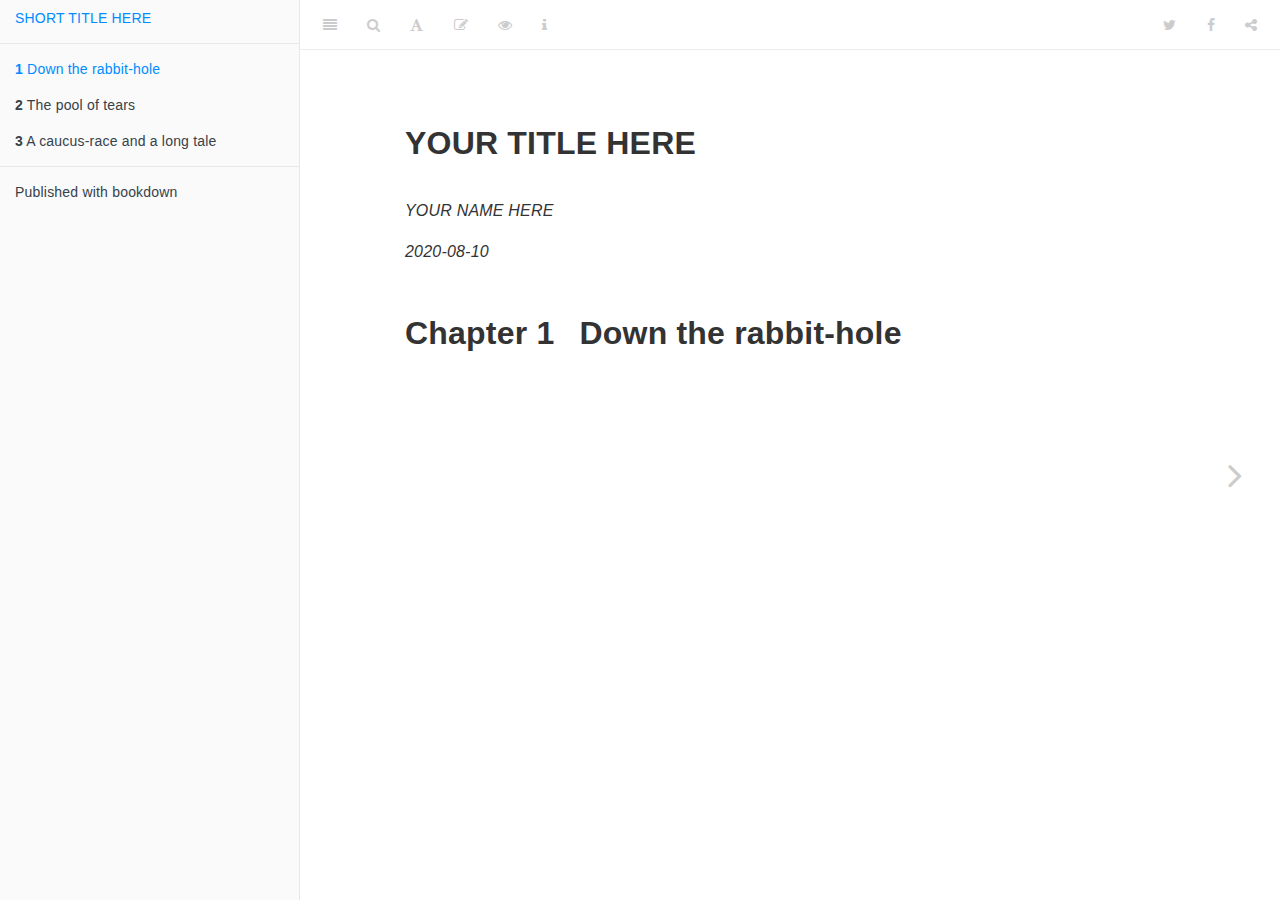
<file: docs/index.html>
<!DOCTYPE html>
<html lang="" xml:lang="">
<head>

  <meta charset="utf-8" />
  <meta http-equiv="X-UA-Compatible" content="IE=edge" />
  <title>YOUR TITLE HERE</title>
  <meta name="description" content="YOUR TITLE HERE" />
  <meta name="generator" content="bookdown 0.19 and GitBook 2.6.7" />

  <meta property="og:title" content="YOUR TITLE HERE" />
  <meta property="og:type" content="book" />
  
  
  
  

  <meta name="twitter:card" content="summary" />
  <meta name="twitter:title" content="YOUR TITLE HERE" />
  
  
  

<meta name="author" content="YOUR NAME HERE" />


<meta name="date" content="2020-08-10" />

  <meta name="viewport" content="width=device-width, initial-scale=1" />
  <meta name="apple-mobile-web-app-capable" content="yes" />
  <meta name="apple-mobile-web-app-status-bar-style" content="black" />
  
  

<link rel="next" href="the-pool-of-tears.html"/>
<script src="libs/jquery-2.2.3/jquery.min.js"></script>
<link href="libs/gitbook-2.6.7/css/style.css" rel="stylesheet" />
<link href="libs/gitbook-2.6.7/css/plugin-table.css" rel="stylesheet" />
<link href="libs/gitbook-2.6.7/css/plugin-bookdown.css" rel="stylesheet" />
<link href="libs/gitbook-2.6.7/css/plugin-highlight.css" rel="stylesheet" />
<link href="libs/gitbook-2.6.7/css/plugin-search.css" rel="stylesheet" />
<link href="libs/gitbook-2.6.7/css/plugin-fontsettings.css" rel="stylesheet" />
<link href="libs/gitbook-2.6.7/css/plugin-clipboard.css" rel="stylesheet" />












<link rel="stylesheet" href="style.css" type="text/css" />
</head>

<body>



  <div class="book without-animation with-summary font-size-2 font-family-1" data-basepath=".">

    <div class="book-summary">
      <nav role="navigation">

<ul class="summary">
<li><a href="./">SHORT TITLE HERE</a></li>

<li class="divider"></li>
<li class="chapter" data-level="1" data-path="index.html"><a href="index.html"><i class="fa fa-check"></i><b>1</b> Down the rabbit-hole</a></li>
<li class="chapter" data-level="2" data-path="the-pool-of-tears.html"><a href="the-pool-of-tears.html"><i class="fa fa-check"></i><b>2</b> The pool of tears</a></li>
<li class="chapter" data-level="3" data-path="a-caucus-race-and-a-long-tale.html"><a href="a-caucus-race-and-a-long-tale.html"><i class="fa fa-check"></i><b>3</b> A caucus-race and a long tale</a></li>
<li class="divider"></li>
<li><a href="https://github.com/rstudio/bookdown" target="blank">Published with bookdown</a></li>
</ul>

      </nav>
    </div>

    <div class="book-body">
      <div class="body-inner">
        <div class="book-header" role="navigation">
          <h1>
            <i class="fa fa-circle-o-notch fa-spin"></i><a href="./">YOUR TITLE HERE</a>
          </h1>
        </div>

        <div class="page-wrapper" tabindex="-1" role="main">
          <div class="page-inner">

            <section class="normal" id="section-">
<div id="header">
<h1 class="title">YOUR TITLE HERE</h1>
<p class="author"><em>YOUR NAME HERE</em></p>
<p class="date"><em>2020-08-10</em></p>
</div>
<div id="down-the-rabbit-hole" class="section level1">
<h1><span class="header-section-number">Chapter 1</span> Down the rabbit-hole</h1>

</div>
            </section>

          </div>
        </div>
      </div>

<a href="the-pool-of-tears.html" class="navigation navigation-next navigation-unique" aria-label="Next page"><i class="fa fa-angle-right"></i></a>
    </div>
  </div>
<script src="libs/gitbook-2.6.7/js/app.min.js"></script>
<script src="libs/gitbook-2.6.7/js/lunr.js"></script>
<script src="libs/gitbook-2.6.7/js/clipboard.min.js"></script>
<script src="libs/gitbook-2.6.7/js/plugin-search.js"></script>
<script src="libs/gitbook-2.6.7/js/plugin-sharing.js"></script>
<script src="libs/gitbook-2.6.7/js/plugin-fontsettings.js"></script>
<script src="libs/gitbook-2.6.7/js/plugin-bookdown.js"></script>
<script src="libs/gitbook-2.6.7/js/jquery.highlight.js"></script>
<script src="libs/gitbook-2.6.7/js/plugin-clipboard.js"></script>
<script>
gitbook.require(["gitbook"], function(gitbook) {
gitbook.start({
"sharing": {
"github": false,
"facebook": true,
"twitter": true,
"linkedin": false,
"weibo": false,
"instapaper": false,
"vk": false,
"all": ["facebook", "twitter", "linkedin", "weibo", "instapaper"]
},
"fontsettings": {
"theme": "white",
"family": "sans",
"size": 2
},
"edit": {
"link": "https://github.com/YOUR GITHUB USERNAME/YOUR REPO NAME/edit/master/index.Rmd",
"text": "Edit"
},
"history": {
"link": null,
"text": null
},
"view": {
"link": "https://github.com/YOUR GITHUB USERNAME/YOUR REPO NAME/blob/master/index.Rmd",
"text": null
},
"download": null,
"toc": {
"collapse": "subsection"
}
});
});
</script>

</body>

</html>
</file>
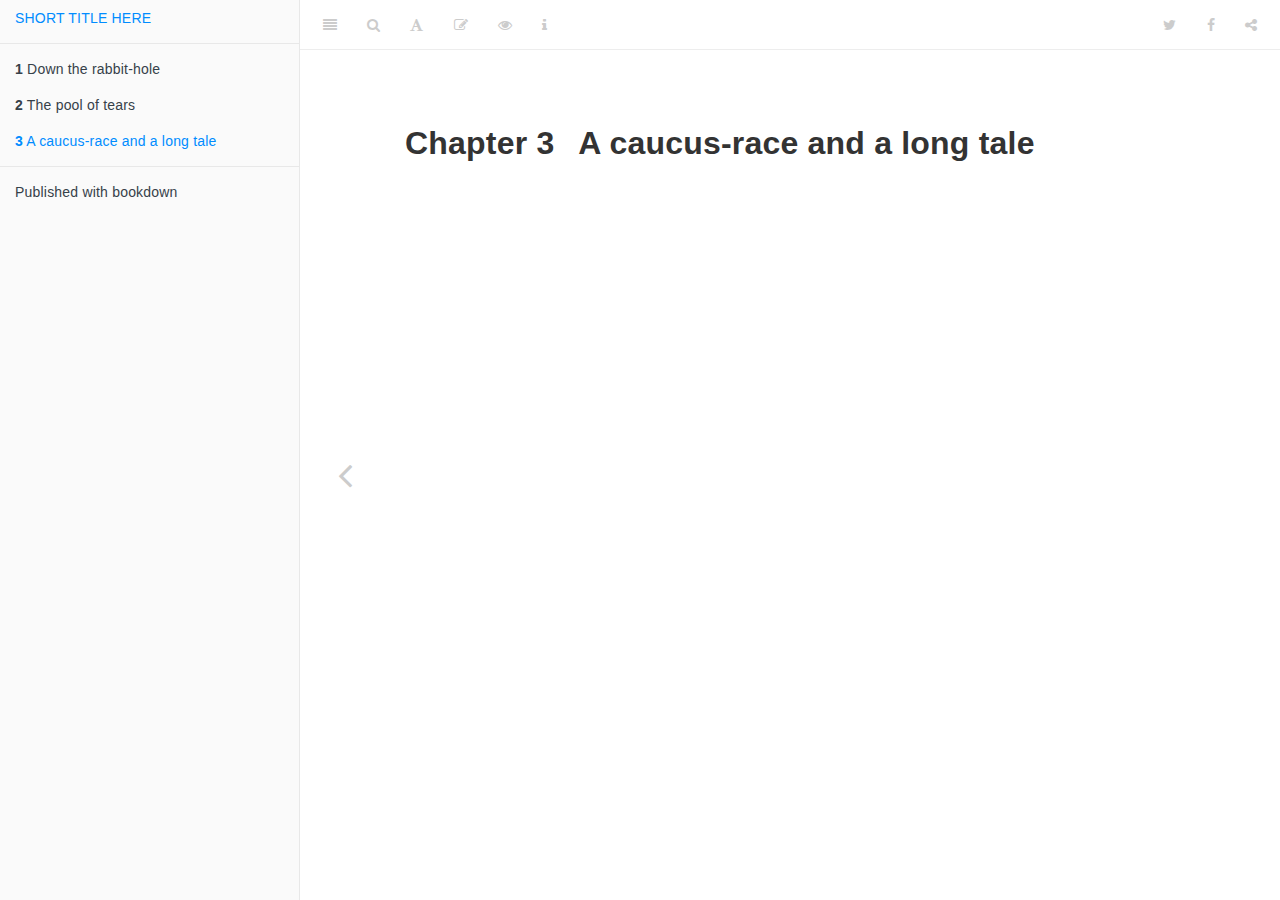
<file: docs/a-caucus-race-and-a-long-tale.html>
<!DOCTYPE html>
<html lang="" xml:lang="">
<head>

  <meta charset="utf-8" />
  <meta http-equiv="X-UA-Compatible" content="IE=edge" />
  <title>Chapter 3 A caucus-race and a long tale | YOUR TITLE HERE</title>
  <meta name="description" content="Chapter 3 A caucus-race and a long tale | YOUR TITLE HERE" />
  <meta name="generator" content="bookdown 0.19 and GitBook 2.6.7" />

  <meta property="og:title" content="Chapter 3 A caucus-race and a long tale | YOUR TITLE HERE" />
  <meta property="og:type" content="book" />
  
  
  
  

  <meta name="twitter:card" content="summary" />
  <meta name="twitter:title" content="Chapter 3 A caucus-race and a long tale | YOUR TITLE HERE" />
  
  
  

<meta name="author" content="YOUR NAME HERE" />


<meta name="date" content="2020-08-10" />

  <meta name="viewport" content="width=device-width, initial-scale=1" />
  <meta name="apple-mobile-web-app-capable" content="yes" />
  <meta name="apple-mobile-web-app-status-bar-style" content="black" />
  
  
<link rel="prev" href="the-pool-of-tears.html"/>

<script src="libs/jquery-2.2.3/jquery.min.js"></script>
<link href="libs/gitbook-2.6.7/css/style.css" rel="stylesheet" />
<link href="libs/gitbook-2.6.7/css/plugin-table.css" rel="stylesheet" />
<link href="libs/gitbook-2.6.7/css/plugin-bookdown.css" rel="stylesheet" />
<link href="libs/gitbook-2.6.7/css/plugin-highlight.css" rel="stylesheet" />
<link href="libs/gitbook-2.6.7/css/plugin-search.css" rel="stylesheet" />
<link href="libs/gitbook-2.6.7/css/plugin-fontsettings.css" rel="stylesheet" />
<link href="libs/gitbook-2.6.7/css/plugin-clipboard.css" rel="stylesheet" />












<link rel="stylesheet" href="style.css" type="text/css" />
</head>

<body>



  <div class="book without-animation with-summary font-size-2 font-family-1" data-basepath=".">

    <div class="book-summary">
      <nav role="navigation">

<ul class="summary">
<li><a href="./">SHORT TITLE HERE</a></li>

<li class="divider"></li>
<li class="chapter" data-level="1" data-path="index.html"><a href="index.html"><i class="fa fa-check"></i><b>1</b> Down the rabbit-hole</a></li>
<li class="chapter" data-level="2" data-path="the-pool-of-tears.html"><a href="the-pool-of-tears.html"><i class="fa fa-check"></i><b>2</b> The pool of tears</a></li>
<li class="chapter" data-level="3" data-path="a-caucus-race-and-a-long-tale.html"><a href="a-caucus-race-and-a-long-tale.html"><i class="fa fa-check"></i><b>3</b> A caucus-race and a long tale</a></li>
<li class="divider"></li>
<li><a href="https://github.com/rstudio/bookdown" target="blank">Published with bookdown</a></li>
</ul>

      </nav>
    </div>

    <div class="book-body">
      <div class="body-inner">
        <div class="book-header" role="navigation">
          <h1>
            <i class="fa fa-circle-o-notch fa-spin"></i><a href="./">YOUR TITLE HERE</a>
          </h1>
        </div>

        <div class="page-wrapper" tabindex="-1" role="main">
          <div class="page-inner">

            <section class="normal" id="section-">
<div id="a-caucus-race-and-a-long-tale" class="section level1">
<h1><span class="header-section-number">Chapter 3</span> A caucus-race and a long tale</h1>

</div>
            </section>

          </div>
        </div>
      </div>
<a href="the-pool-of-tears.html" class="navigation navigation-prev navigation-unique" aria-label="Previous page"><i class="fa fa-angle-left"></i></a>

    </div>
  </div>
<script src="libs/gitbook-2.6.7/js/app.min.js"></script>
<script src="libs/gitbook-2.6.7/js/lunr.js"></script>
<script src="libs/gitbook-2.6.7/js/clipboard.min.js"></script>
<script src="libs/gitbook-2.6.7/js/plugin-search.js"></script>
<script src="libs/gitbook-2.6.7/js/plugin-sharing.js"></script>
<script src="libs/gitbook-2.6.7/js/plugin-fontsettings.js"></script>
<script src="libs/gitbook-2.6.7/js/plugin-bookdown.js"></script>
<script src="libs/gitbook-2.6.7/js/jquery.highlight.js"></script>
<script src="libs/gitbook-2.6.7/js/plugin-clipboard.js"></script>
<script>
gitbook.require(["gitbook"], function(gitbook) {
gitbook.start({
"sharing": {
"github": false,
"facebook": true,
"twitter": true,
"linkedin": false,
"weibo": false,
"instapaper": false,
"vk": false,
"all": ["facebook", "twitter", "linkedin", "weibo", "instapaper"]
},
"fontsettings": {
"theme": "white",
"family": "sans",
"size": 2
},
"edit": {
"link": "https://github.com/YOUR GITHUB USERNAME/YOUR REPO NAME/edit/master/03-race.Rmd",
"text": "Edit"
},
"history": {
"link": null,
"text": null
},
"view": {
"link": "https://github.com/YOUR GITHUB USERNAME/YOUR REPO NAME/blob/master/03-race.Rmd",
"text": null
},
"download": null,
"toc": {
"collapse": "subsection"
}
});
});
</script>

</body>

</html>
</file>
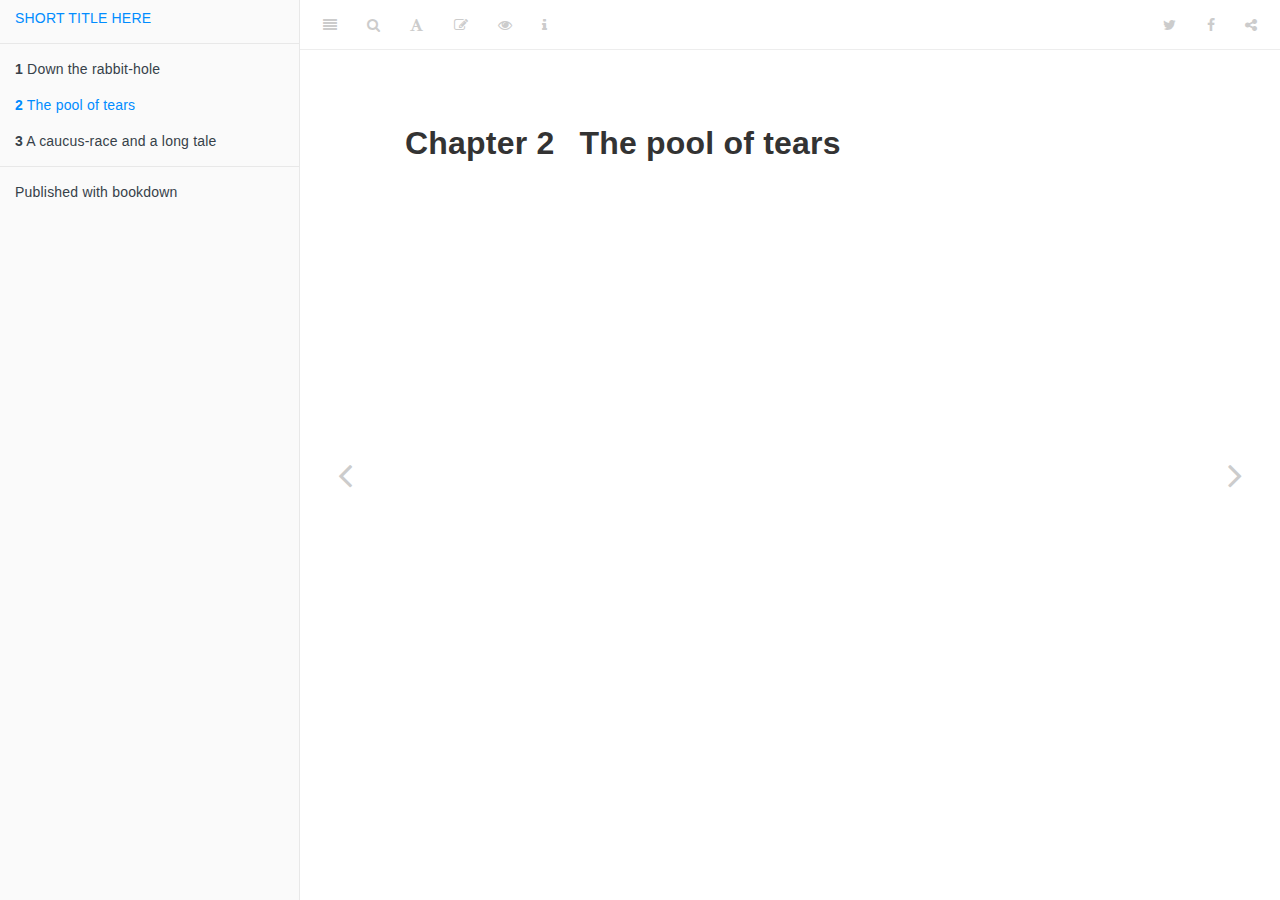
<file: docs/the-pool-of-tears.html>
<!DOCTYPE html>
<html lang="" xml:lang="">
<head>

  <meta charset="utf-8" />
  <meta http-equiv="X-UA-Compatible" content="IE=edge" />
  <title>Chapter 2 The pool of tears | YOUR TITLE HERE</title>
  <meta name="description" content="Chapter 2 The pool of tears | YOUR TITLE HERE" />
  <meta name="generator" content="bookdown 0.19 and GitBook 2.6.7" />

  <meta property="og:title" content="Chapter 2 The pool of tears | YOUR TITLE HERE" />
  <meta property="og:type" content="book" />
  
  
  
  

  <meta name="twitter:card" content="summary" />
  <meta name="twitter:title" content="Chapter 2 The pool of tears | YOUR TITLE HERE" />
  
  
  

<meta name="author" content="YOUR NAME HERE" />


<meta name="date" content="2020-08-10" />

  <meta name="viewport" content="width=device-width, initial-scale=1" />
  <meta name="apple-mobile-web-app-capable" content="yes" />
  <meta name="apple-mobile-web-app-status-bar-style" content="black" />
  
  
<link rel="prev" href="index.html"/>
<link rel="next" href="a-caucus-race-and-a-long-tale.html"/>
<script src="libs/jquery-2.2.3/jquery.min.js"></script>
<link href="libs/gitbook-2.6.7/css/style.css" rel="stylesheet" />
<link href="libs/gitbook-2.6.7/css/plugin-table.css" rel="stylesheet" />
<link href="libs/gitbook-2.6.7/css/plugin-bookdown.css" rel="stylesheet" />
<link href="libs/gitbook-2.6.7/css/plugin-highlight.css" rel="stylesheet" />
<link href="libs/gitbook-2.6.7/css/plugin-search.css" rel="stylesheet" />
<link href="libs/gitbook-2.6.7/css/plugin-fontsettings.css" rel="stylesheet" />
<link href="libs/gitbook-2.6.7/css/plugin-clipboard.css" rel="stylesheet" />












<link rel="stylesheet" href="style.css" type="text/css" />
</head>

<body>



  <div class="book without-animation with-summary font-size-2 font-family-1" data-basepath=".">

    <div class="book-summary">
      <nav role="navigation">

<ul class="summary">
<li><a href="./">SHORT TITLE HERE</a></li>

<li class="divider"></li>
<li class="chapter" data-level="1" data-path="index.html"><a href="index.html"><i class="fa fa-check"></i><b>1</b> Down the rabbit-hole</a></li>
<li class="chapter" data-level="2" data-path="the-pool-of-tears.html"><a href="the-pool-of-tears.html"><i class="fa fa-check"></i><b>2</b> The pool of tears</a></li>
<li class="chapter" data-level="3" data-path="a-caucus-race-and-a-long-tale.html"><a href="a-caucus-race-and-a-long-tale.html"><i class="fa fa-check"></i><b>3</b> A caucus-race and a long tale</a></li>
<li class="divider"></li>
<li><a href="https://github.com/rstudio/bookdown" target="blank">Published with bookdown</a></li>
</ul>

      </nav>
    </div>

    <div class="book-body">
      <div class="body-inner">
        <div class="book-header" role="navigation">
          <h1>
            <i class="fa fa-circle-o-notch fa-spin"></i><a href="./">YOUR TITLE HERE</a>
          </h1>
        </div>

        <div class="page-wrapper" tabindex="-1" role="main">
          <div class="page-inner">

            <section class="normal" id="section-">
<div id="the-pool-of-tears" class="section level1">
<h1><span class="header-section-number">Chapter 2</span> The pool of tears</h1>

</div>
            </section>

          </div>
        </div>
      </div>
<a href="index.html" class="navigation navigation-prev " aria-label="Previous page"><i class="fa fa-angle-left"></i></a>
<a href="a-caucus-race-and-a-long-tale.html" class="navigation navigation-next " aria-label="Next page"><i class="fa fa-angle-right"></i></a>
    </div>
  </div>
<script src="libs/gitbook-2.6.7/js/app.min.js"></script>
<script src="libs/gitbook-2.6.7/js/lunr.js"></script>
<script src="libs/gitbook-2.6.7/js/clipboard.min.js"></script>
<script src="libs/gitbook-2.6.7/js/plugin-search.js"></script>
<script src="libs/gitbook-2.6.7/js/plugin-sharing.js"></script>
<script src="libs/gitbook-2.6.7/js/plugin-fontsettings.js"></script>
<script src="libs/gitbook-2.6.7/js/plugin-bookdown.js"></script>
<script src="libs/gitbook-2.6.7/js/jquery.highlight.js"></script>
<script src="libs/gitbook-2.6.7/js/plugin-clipboard.js"></script>
<script>
gitbook.require(["gitbook"], function(gitbook) {
gitbook.start({
"sharing": {
"github": false,
"facebook": true,
"twitter": true,
"linkedin": false,
"weibo": false,
"instapaper": false,
"vk": false,
"all": ["facebook", "twitter", "linkedin", "weibo", "instapaper"]
},
"fontsettings": {
"theme": "white",
"family": "sans",
"size": 2
},
"edit": {
"link": "https://github.com/YOUR GITHUB USERNAME/YOUR REPO NAME/edit/master/02-tears.Rmd",
"text": "Edit"
},
"history": {
"link": null,
"text": null
},
"view": {
"link": "https://github.com/YOUR GITHUB USERNAME/YOUR REPO NAME/blob/master/02-tears.Rmd",
"text": null
},
"download": null,
"toc": {
"collapse": "subsection"
}
});
});
</script>

</body>

</html>
</file>
<file: docs/libs/gitbook-2.6.7/css/plugin-table.css>
.book .book-body .page-wrapper .page-inner section.normal table{display:table;width:100%;border-collapse:collapse;border-spacing:0;overflow:auto}.book .book-body .page-wrapper .page-inner section.normal table td,.book .book-body .page-wrapper .page-inner section.normal table th{padding:6px 13px;border:1px solid #ddd}.book .book-body .page-wrapper .page-inner section.normal table tr{background-color:#fff;border-top:1px solid #ccc}.book .book-body .page-wrapper .page-inner section.normal table tr:nth-child(2n){background-color:#f8f8f8}.book .book-body .page-wrapper .page-inner section.normal table th{font-weight:700}
</file>
<file: docs/libs/gitbook-2.6.7/css/plugin-bookdown.css>
.book .book-header h1 {
  padding-left: 20px;
  padding-right: 20px;
}
.book .book-header.fixed {
  position: fixed;
  right: 0;
  top: 0;
  left: 0;
  border-bottom: 1px solid rgba(0,0,0,.07);
}
span.search-highlight {
  background-color: #ffff88;
}
@media (min-width: 600px) {
  .book.with-summary .book-header.fixed {
    left: 300px;
  }
}
@media (max-width: 1240px) {
  .book .book-body.fixed {
    top: 50px;
  }
  .book .book-body.fixed .body-inner {
    top: auto;
  }
}
@media (max-width: 600px) {
  .book.with-summary .book-header.fixed {
    left: calc(100% - 60px);
    min-width: 300px;
  }
  .book.with-summary .book-body {
    transform: none;
    left: calc(100% - 60px);
    min-width: 300px;
  }
  .book .book-body.fixed {
    top: 0;
  }
}

.book .book-body.fixed .body-inner {
  top: 50px;
}
.book .book-body .page-wrapper .page-inner section.normal sub, .book .book-body .page-wrapper .page-inner section.normal sup {
  font-size: 85%;
}

@media print {
  .book .book-summary, .book .book-body .book-header, .fa {
    display: none !important;
  }
  .book .book-body.fixed {
    left: 0px;
  }
  .book .book-body,.book .book-body .body-inner, .book.with-summary {
    overflow: visible !important;
  }
}
.kable_wrapper {
  border-spacing: 20px 0;
  border-collapse: separate;
  border: none;
  margin: auto;
}
.kable_wrapper > tbody > tr > td {
  vertical-align: top;
}
.book .book-body .page-wrapper .page-inner section.normal table tr.header {
  border-top-width: 2px;
}
.book .book-body .page-wrapper .page-inner section.normal table tr:last-child td {
  border-bottom-width: 2px;
}
.book .book-body .page-wrapper .page-inner section.normal table td, .book .book-body .page-wrapper .page-inner section.normal table th {
  border-left: none;
  border-right: none;
}
.book .book-body .page-wrapper .page-inner section.normal table.kable_wrapper > tbody > tr, .book .book-body .page-wrapper .page-inner section.normal table.kable_wrapper > tbody > tr > td {
  border-top: none;
}
.book .book-body .page-wrapper .page-inner section.normal table.kable_wrapper > tbody > tr:last-child > td {
    border-bottom: none;
}

div.theorem, div.lemma, div.corollary, div.proposition, div.conjecture {
  font-style: italic;
}
span.theorem, span.lemma, span.corollary, span.proposition, span.conjecture {
  font-style: normal;
}
div.proof:after {
  content: "\25a2";
  float: right;
}
.header-section-number {
  padding-right: .5em;
}
</file>
<file: docs/libs/gitbook-2.6.7/css/plugin-highlight.css>
.book .book-body .page-wrapper .page-inner section.normal pre,
.book .book-body .page-wrapper .page-inner section.normal code {
  /* http://jmblog.github.com/color-themes-for-google-code-highlightjs */
  /* Tomorrow Comment */
  /* Tomorrow Red */
  /* Tomorrow Orange */
  /* Tomorrow Yellow */
  /* Tomorrow Green */
  /* Tomorrow Aqua */
  /* Tomorrow Blue */
  /* Tomorrow Purple */
}
.book .book-body .page-wrapper .page-inner section.normal pre .hljs-comment,
.book .book-body .page-wrapper .page-inner section.normal code .hljs-comment,
.book .book-body .page-wrapper .page-inner section.normal pre .hljs-title,
.book .book-body .page-wrapper .page-inner section.normal code .hljs-title {
  color: #8e908c;
}
.book .book-body .page-wrapper .page-inner section.normal pre .hljs-variable,
.book .book-body .page-wrapper .page-inner section.normal code .hljs-variable,
.book .book-body .page-wrapper .page-inner section.normal pre .hljs-attribute,
.book .book-body .page-wrapper .page-inner section.normal code .hljs-attribute,
.book .book-body .page-wrapper .page-inner section.normal pre .hljs-tag,
.book .book-body .page-wrapper .page-inner section.normal code .hljs-tag,
.book .book-body .page-wrapper .page-inner section.normal pre .hljs-regexp,
.book .book-body .page-wrapper .page-inner section.normal code .hljs-regexp,
.book .book-body .page-wrapper .page-inner section.normal pre .ruby .hljs-constant,
.book .book-body .page-wrapper .page-inner section.normal code .ruby .hljs-constant,
.book .book-body .page-wrapper .page-inner section.normal pre .xml .hljs-tag .hljs-title,
.book .book-body .page-wrapper .page-inner section.normal code .xml .hljs-tag .hljs-title,
.book .book-body .page-wrapper .page-inner section.normal pre .xml .hljs-pi,
.book .book-body .page-wrapper .page-inner section.normal code .xml .hljs-pi,
.book .book-body .page-wrapper .page-inner section.normal pre .xml .hljs-doctype,
.book .book-body .page-wrapper .page-inner section.normal code .xml .hljs-doctype,
.book .book-body .page-wrapper .page-inner section.normal pre .html .hljs-doctype,
.book .book-body .page-wrapper .page-inner section.normal code .html .hljs-doctype,
.book .book-body .page-wrapper .page-inner section.normal pre .css .hljs-id,
.book .book-body .page-wrapper .page-inner section.normal code .css .hljs-id,
.book .book-body .page-wrapper .page-inner section.normal pre .css .hljs-class,
.book .book-body .page-wrapper .page-inner section.normal code .css .hljs-class,
.book .book-body .page-wrapper .page-inner section.normal pre .css .hljs-pseudo,
.book .book-body .page-wrapper .page-inner section.normal code .css .hljs-pseudo {
  color: #c82829;
}
.book .book-body .page-wrapper .page-inner section.normal pre .hljs-number,
.book .book-body .page-wrapper .page-inner section.normal code .hljs-number,
.book .book-body .page-wrapper .page-inner section.normal pre .hljs-preprocessor,
.book .book-body .page-wrapper .page-inner section.normal code .hljs-preprocessor,
.book .book-body .page-wrapper .page-inner section.normal pre .hljs-pragma,
.book .book-body .page-wrapper .page-inner section.normal code .hljs-pragma,
.book .book-body .page-wrapper .page-inner section.normal pre .hljs-built_in,
.book .book-body .page-wrapper .page-inner section.normal code .hljs-built_in,
.book .book-body .page-wrapper .page-inner section.normal pre .hljs-literal,
.book .book-body .page-wrapper .page-inner section.normal code .hljs-literal,
.book .book-body .page-wrapper .page-inner section.normal pre .hljs-params,
.book .book-body .page-wrapper .page-inner section.normal code .hljs-params,
.book .book-body .page-wrapper .page-inner section.normal pre .hljs-constant,
.book .book-body .page-wrapper .page-inner section.normal code .hljs-constant {
  color: #f5871f;
}
.book .book-body .page-wrapper .page-inner section.normal pre .ruby .hljs-class .hljs-title,
.book .book-body .page-wrapper .page-inner section.normal code .ruby .hljs-class .hljs-title,
.book .book-body .page-wrapper .page-inner section.normal pre .css .hljs-rules .hljs-attribute,
.book .book-body .page-wrapper .page-inner section.normal code .css .hljs-rules .hljs-attribute {
  color: #eab700;
}
.book .book-body .page-wrapper .page-inner section.normal pre .hljs-string,
.book .book-body .page-wrapper .page-inner section.normal code .hljs-string,
.book .book-body .page-wrapper .page-inner section.normal pre .hljs-value,
.book .book-body .page-wrapper .page-inner section.normal code .hljs-value,
.book .book-body .page-wrapper .page-inner section.normal pre .hljs-inheritance,
.book .book-body .page-wrapper .page-inner section.normal code .hljs-inheritance,
.book .book-body .page-wrapper .page-inner section.normal pre .hljs-header,
.book .book-body .page-wrapper .page-inner section.normal code .hljs-header,
.book .book-body .page-wrapper .page-inner section.normal pre .ruby .hljs-symbol,
.book .book-body .page-wrapper .page-inner section.normal code .ruby .hljs-symbol,
.book .book-body .page-wrapper .page-inner section.normal pre .xml .hljs-cdata,
.book .book-body .page-wrapper .page-inner section.normal code .xml .hljs-cdata {
  color: #718c00;
}
.book .book-body .page-wrapper .page-inner section.normal pre .css .hljs-hexcolor,
.book .book-body .page-wrapper .page-inner section.normal code .css .hljs-hexcolor {
  color: #3e999f;
}
.book .book-body .page-wrapper .page-inner section.normal pre .hljs-function,
.book .book-body .page-wrapper .page-inner section.normal code .hljs-function,
.book .book-body .page-wrapper .page-inner section.normal pre .python .hljs-decorator,
.book .book-body .page-wrapper .page-inner section.normal code .python .hljs-decorator,
.book .book-body .page-wrapper .page-inner section.normal pre .python .hljs-title,
.book .book-body .page-wrapper .page-inner section.normal code .python .hljs-title,
.book .book-body .page-wrapper .page-inner section.normal pre .ruby .hljs-function .hljs-title,
.book .book-body .page-wrapper .page-inner section.normal code .ruby .hljs-function .hljs-title,
.book .book-body .page-wrapper .page-inner section.normal pre .ruby .hljs-title .hljs-keyword,
.book .book-body .page-wrapper .page-inner section.normal code .ruby .hljs-title .hljs-keyword,
.book .book-body .page-wrapper .page-inner section.normal pre .perl .hljs-sub,
.book .book-body .page-wrapper .page-inner section.normal code .perl .hljs-sub,
.book .book-body .page-wrapper .page-inner section.normal pre .javascript .hljs-title,
.book .book-body .page-wrapper .page-inner section.normal code .javascript .hljs-title,
.book .book-body .page-wrapper .page-inner section.normal pre .coffeescript .hljs-title,
.book .book-body .page-wrapper .page-inner section.normal code .coffeescript .hljs-title {
  color: #4271ae;
}
.book .book-body .page-wrapper .page-inner section.normal pre .hljs-keyword,
.book .book-body .page-wrapper .page-inner section.normal code .hljs-keyword,
.book .book-body .page-wrapper .page-inner section.normal pre .javascript .hljs-function,
.book .book-body .page-wrapper .page-inner section.normal code .javascript .hljs-function {
  color: #8959a8;
}
.book .book-body .page-wrapper .page-inner section.normal pre .hljs,
.book .book-body .page-wrapper .page-inner section.normal code .hljs {
  display: block;
  background: white;
  color: #4d4d4c;
  padding: 0.5em;
}
.book .book-body .page-wrapper .page-inner section.normal pre .coffeescript .javascript,
.book .book-body .page-wrapper .page-inner section.normal code .coffeescript .javascript,
.book .book-body .page-wrapper .page-inner section.normal pre .javascript .xml,
.book .book-body .page-wrapper .page-inner section.normal code .javascript .xml,
.book .book-body .page-wrapper .page-inner section.normal pre .tex .hljs-formula,
.book .book-body .page-wrapper .page-inner section.normal code .tex .hljs-formula,
.book .book-body .page-wrapper .page-inner section.normal pre .xml .javascript,
.book .book-body .page-wrapper .page-inner section.normal code .xml .javascript,
.book .book-body .page-wrapper .page-inner section.normal pre .xml .vbscript,
.book .book-body .page-wrapper .page-inner section.normal code .xml .vbscript,
.book .book-body .page-wrapper .page-inner section.normal pre .xml .css,
.book .book-body .page-wrapper .page-inner section.normal code .xml .css,
.book .book-body .page-wrapper .page-inner section.normal pre .xml .hljs-cdata,
.book .book-body .page-wrapper .page-inner section.normal code .xml .hljs-cdata {
  opacity: 0.5;
}
.book.color-theme-1 .book-body .page-wrapper .page-inner section.normal pre,
.book.color-theme-1 .book-body .page-wrapper .page-inner section.normal code {
  /*

Orginal Style from ethanschoonover.com/solarized (c) Jeremy Hull <sourdrums@gmail.com>

*/
  /* Solarized Green */
  /* Solarized Cyan */
  /* Solarized Blue */
  /* Solarized Yellow */
  /* Solarized Orange */
  /* Solarized Red */
  /* Solarized Violet */
}
.book.color-theme-1 .book-body .page-wrapper .page-inner section.normal pre .hljs,
.book.color-theme-1 .book-body .page-wrapper .page-inner section.normal code .hljs {
  display: block;
  padding: 0.5em;
  background: #fdf6e3;
  color: #657b83;
}
.book.color-theme-1 .book-body .page-wrapper .page-inner section.normal pre .hljs-comment,
.book.color-theme-1 .book-body .page-wrapper .page-inner section.normal code .hljs-comment,
.book.color-theme-1 .book-body .page-wrapper .page-inner section.normal pre .hljs-template_comment,
.book.color-theme-1 .book-body .page-wrapper .page-inner section.normal code .hljs-template_comment,
.book.color-theme-1 .book-body .page-wrapper .page-inner section.normal pre .diff .hljs-header,
.book.color-theme-1 .book-body .page-wrapper .page-inner section.normal code .diff .hljs-header,
.book.color-theme-1 .book-body .page-wrapper .page-inner section.normal pre .hljs-doctype,
.book.color-theme-1 .book-body .page-wrapper .page-inner section.normal code .hljs-doctype,
.book.color-theme-1 .book-body .page-wrapper .page-inner section.normal pre .hljs-pi,
.book.color-theme-1 .book-body .page-wrapper .page-inner section.normal code .hljs-pi,
.book.color-theme-1 .book-body .page-wrapper .page-inner section.normal pre .lisp .hljs-string,
.book.color-theme-1 .book-body .page-wrapper .page-inner section.normal code .lisp .hljs-string,
.book.color-theme-1 .book-body .page-wrapper .page-inner section.normal pre .hljs-javadoc,
.book.color-theme-1 .book-body .page-wrapper .page-inner section.normal code .hljs-javadoc {
  color: #93a1a1;
}
.book.color-theme-1 .book-body .page-wrapper .page-inner section.normal pre .hljs-keyword,
.book.color-theme-1 .book-body .page-wrapper .page-inner section.normal code .hljs-keyword,
.book.color-theme-1 .book-body .page-wrapper .page-inner section.normal pre .hljs-winutils,
.book.color-theme-1 .book-body .page-wrapper .page-inner section.normal code .hljs-winutils,
.book.color-theme-1 .book-body .page-wrapper .page-inner section.normal pre .method,
.book.color-theme-1 .book-body .page-wrapper .page-inner section.normal code .method,
.book.color-theme-1 .book-body .page-wrapper .page-inner section.normal pre .hljs-addition,
.book.color-theme-1 .book-body .page-wrapper .page-inner section.normal code .hljs-addition,
.book.color-theme-1 .book-body .page-wrapper .page-inner section.normal pre .css .hljs-tag,
.book.color-theme-1 .book-body .page-wrapper .page-inner section.normal code .css .hljs-tag,
.book.color-theme-1 .book-body .page-wrapper .page-inner section.normal pre .hljs-request,
.book.color-theme-1 .book-body .page-wrapper .page-inner section.normal code .hljs-request,
.book.color-theme-1 .book-body .page-wrapper .page-inner section.normal pre .hljs-status,
.book.color-theme-1 .book-body .page-wrapper .page-inner section.normal code .hljs-status,
.book.color-theme-1 .book-body .page-wrapper .page-inner section.normal pre .nginx .hljs-title,
.book.color-theme-1 .book-body .page-wrapper .page-inner section.normal code .nginx .hljs-title {
  color: #859900;
}
.book.color-theme-1 .book-body .page-wrapper .page-inner section.normal pre .hljs-number,
.book.color-theme-1 .book-body .page-wrapper .page-inner section.normal code .hljs-number,
.book.color-theme-1 .book-body .page-wrapper .page-inner section.normal pre .hljs-command,
.book.color-theme-1 .book-body .page-wrapper .page-inner section.normal code .hljs-command,
.book.color-theme-1 .book-body .page-wrapper .page-inner section.normal pre .hljs-string,
.book.color-theme-1 .book-body .page-wrapper .page-inner section.normal code .hljs-string,
.book.color-theme-1 .book-body .page-wrapper .page-inner section.normal pre .hljs-tag .hljs-value,
.book.color-theme-1 .book-body .page-wrapper .page-inner section.normal code .hljs-tag .hljs-value,
.book.color-theme-1 .book-body .page-wrapper .page-inner section.normal pre .hljs-rules .hljs-value,
.book.color-theme-1 .book-body .page-wrapper .page-inner section.normal code .hljs-rules .hljs-value,
.book.color-theme-1 .book-body .page-wrapper .page-inner section.normal pre .hljs-phpdoc,
.book.color-theme-1 .book-body .page-wrapper .page-inner section.normal code .hljs-phpdoc,
.book.color-theme-1 .book-body .page-wrapper .page-inner section.normal pre .tex .hljs-formula,
.book.color-theme-1 .book-body .page-wrapper .page-inner section.normal code .tex .hljs-formula,
.book.color-theme-1 .book-body .page-wrapper .page-inner section.normal pre .hljs-regexp,
.book.color-theme-1 .book-body .page-wrapper .page-inner section.normal code .hljs-regexp,
.book.color-theme-1 .book-body .page-wrapper .page-inner section.normal pre .hljs-hexcolor,
.book.color-theme-1 .book-body .page-wrapper .page-inner section.normal code .hljs-hexcolor,
.book.color-theme-1 .book-body .page-wrapper .page-inner section.normal pre .hljs-link_url,
.book.color-theme-1 .book-body .page-wrapper .page-inner section.normal code .hljs-link_url {
  color: #2aa198;
}
.book.color-theme-1 .book-body .page-wrapper .page-inner section.normal pre .hljs-title,
.book.color-theme-1 .book-body .page-wrapper .page-inner section.normal code .hljs-title,
.book.color-theme-1 .book-body .page-wrapper .page-inner section.normal pre .hljs-localvars,
.book.color-theme-1 .book-body .page-wrapper .page-inner section.normal code .hljs-localvars,
.book.color-theme-1 .book-body .page-wrapper .page-inner section.normal pre .hljs-chunk,
.book.color-theme-1 .book-body .page-wrapper .page-inner section.normal code .hljs-chunk,
.book.color-theme-1 .book-body .page-wrapper .page-inner section.normal pre .hljs-decorator,
.book.color-theme-1 .book-body .page-wrapper .page-inner section.normal code .hljs-decorator,
.book.color-theme-1 .book-body .page-wrapper .page-inner section.normal pre .hljs-built_in,
.book.color-theme-1 .book-body .page-wrapper .page-inner section.normal code .hljs-built_in,
.book.color-theme-1 .book-body .page-wrapper .page-inner section.normal pre .hljs-identifier,
.book.color-theme-1 .book-body .page-wrapper .page-inner section.normal code .hljs-identifier,
.book.color-theme-1 .book-body .page-wrapper .page-inner section.normal pre .vhdl .hljs-literal,
.book.color-theme-1 .book-body .page-wrapper .page-inner section.normal code .vhdl .hljs-literal,
.book.color-theme-1 .book-body .page-wrapper .page-inner section.normal pre .hljs-id,
.book.color-theme-1 .book-body .page-wrapper .page-inner section.normal code .hljs-id,
.book.color-theme-1 .book-body .page-wrapper .page-inner section.normal pre .css .hljs-function,
.book.color-theme-1 .book-body .page-wrapper .page-inner section.normal code .css .hljs-function {
  color: #268bd2;
}
.book.color-theme-1 .book-body .page-wrapper .page-inner section.normal pre .hljs-attribute,
.book.color-theme-1 .book-body .page-wrapper .page-inner section.normal code .hljs-attribute,
.book.color-theme-1 .book-body .page-wrapper .page-inner section.normal pre .hljs-variable,
.book.color-theme-1 .book-body .page-wrapper .page-inner section.normal code .hljs-variable,
.book.color-theme-1 .book-body .page-wrapper .page-inner section.normal pre .lisp .hljs-body,
.book.color-theme-1 .book-body .page-wrapper .page-inner section.normal code .lisp .hljs-body,
.book.color-theme-1 .book-body .page-wrapper .page-inner section.normal pre .smalltalk .hljs-number,
.book.color-theme-1 .book-body .page-wrapper .page-inner section.normal code .smalltalk .hljs-number,
.book.color-theme-1 .book-body .page-wrapper .page-inner section.normal pre .hljs-constant,
.book.color-theme-1 .book-body .page-wrapper .page-inner section.normal code .hljs-constant,
.book.color-theme-1 .book-body .page-wrapper .page-inner section.normal pre .hljs-class .hljs-title,
.book.color-theme-1 .book-body .page-wrapper .page-inner section.normal code .hljs-class .hljs-title,
.book.color-theme-1 .book-body .page-wrapper .page-inner section.normal pre .hljs-parent,
.book.color-theme-1 .book-body .page-wrapper .page-inner section.normal code .hljs-parent,
.book.color-theme-1 .book-body .page-wrapper .page-inner section.normal pre .haskell .hljs-type,
.book.color-theme-1 .book-body .page-wrapper .page-inner section.normal code .haskell .hljs-type,
.book.color-theme-1 .book-body .page-wrapper .page-inner section.normal pre .hljs-link_reference,
.book.color-theme-1 .book-body .page-wrapper .page-inner section.normal code .hljs-link_reference {
  color: #b58900;
}
.book.color-theme-1 .book-body .page-wrapper .page-inner section.normal pre .hljs-preprocessor,
.book.color-theme-1 .book-body .page-wrapper .page-inner section.normal code .hljs-preprocessor,
.book.color-theme-1 .book-body .page-wrapper .page-inner section.normal pre .hljs-preprocessor .hljs-keyword,
.book.color-theme-1 .book-body .page-wrapper .page-inner section.normal code .hljs-preprocessor .hljs-keyword,
.book.color-theme-1 .book-body .page-wrapper .page-inner section.normal pre .hljs-pragma,
.book.color-theme-1 .book-body .page-wrapper .page-inner section.normal code .hljs-pragma,
.book.color-theme-1 .book-body .page-wrapper .page-inner section.normal pre .hljs-shebang,
.book.color-theme-1 .book-body .page-wrapper .page-inner section.normal code .hljs-shebang,
.book.color-theme-1 .book-body .page-wrapper .page-inner section.normal pre .hljs-symbol,
.book.color-theme-1 .book-body .page-wrapper .page-inner section.normal code .hljs-symbol,
.book.color-theme-1 .book-body .page-wrapper .page-inner section.normal pre .hljs-symbol .hljs-string,
.book.color-theme-1 .book-body .page-wrapper .page-inner section.normal code .hljs-symbol .hljs-string,
.book.color-theme-1 .book-body .page-wrapper .page-inner section.normal pre .diff .hljs-change,
.book.color-theme-1 .book-body .page-wrapper .page-inner section.normal code .diff .hljs-change,
.book.color-theme-1 .book-body .page-wrapper .page-inner section.normal pre .hljs-special,
.book.color-theme-1 .book-body .page-wrapper .page-inner section.normal code .hljs-special,
.book.color-theme-1 .book-body .page-wrapper .page-inner section.normal pre .hljs-attr_selector,
.book.color-theme-1 .book-body .page-wrapper .page-inner section.normal code .hljs-attr_selector,
.book.color-theme-1 .book-body .page-wrapper .page-inner section.normal pre .hljs-subst,
.book.color-theme-1 .book-body .page-wrapper .page-inner section.normal code .hljs-subst,
.book.color-theme-1 .book-body .page-wrapper .page-inner section.normal pre .hljs-cdata,
.book.color-theme-1 .book-body .page-wrapper .page-inner section.normal code .hljs-cdata,
.book.color-theme-1 .book-body .page-wrapper .page-inner section.normal pre .clojure .hljs-title,
.book.color-theme-1 .book-body .page-wrapper .page-inner section.normal code .clojure .hljs-title,
.book.color-theme-1 .book-body .page-wrapper .page-inner section.normal pre .css .hljs-pseudo,
.book.color-theme-1 .book-body .page-wrapper .page-inner section.normal code .css .hljs-pseudo,
.book.color-theme-1 .book-body .page-wrapper .page-inner section.normal pre .hljs-header,
.book.color-theme-1 .book-body .page-wrapper .page-inner section.normal code .hljs-header {
  color: #cb4b16;
}
.book.color-theme-1 .book-body .page-wrapper .page-inner section.normal pre .hljs-deletion,
.book.color-theme-1 .book-body .page-wrapper .page-inner section.normal code .hljs-deletion,
.book.color-theme-1 .book-body .page-wrapper .page-inner section.normal pre .hljs-important,
.book.color-theme-1 .book-body .page-wrapper .page-inner section.normal code .hljs-important {
  color: #dc322f;
}
.book.color-theme-1 .book-body .page-wrapper .page-inner section.normal pre .hljs-link_label,
.book.color-theme-1 .book-body .page-wrapper .page-inner section.normal code .hljs-link_label {
  color: #6c71c4;
}
.book.color-theme-1 .book-body .page-wrapper .page-inner section.normal pre .tex .hljs-formula,
.book.color-theme-1 .book-body .page-wrapper .page-inner section.normal code .tex .hljs-formula {
  background: #eee8d5;
}
.book.color-theme-2 .book-body .page-wrapper .page-inner section.normal pre,
.book.color-theme-2 .book-body .page-wrapper .page-inner section.normal code {
  /* Tomorrow Night Bright Theme */
  /* Original theme - https://github.com/chriskempson/tomorrow-theme */
  /* http://jmblog.github.com/color-themes-for-google-code-highlightjs */
  /* Tomorrow Comment */
  /* Tomorrow Red */
  /* Tomorrow Orange */
  /* Tomorrow Yellow */
  /* Tomorrow Green */
  /* Tomorrow Aqua */
  /* Tomorrow Blue */
  /* Tomorrow Purple */
}
.book.color-theme-2 .book-body .page-wrapper .page-inner section.normal pre .hljs-comment,
.book.color-theme-2 .book-body .page-wrapper .page-inner section.normal code .hljs-comment,
.book.color-theme-2 .book-body .page-wrapper .page-inner section.normal pre .hljs-title,
.book.color-theme-2 .book-body .page-wrapper .page-inner section.normal code .hljs-title {
  color: #969896;
}
.book.color-theme-2 .book-body .page-wrapper .page-inner section.normal pre .hljs-variable,
.book.color-theme-2 .book-body .page-wrapper .page-inner section.normal code .hljs-variable,
.book.color-theme-2 .book-body .page-wrapper .page-inner section.normal pre .hljs-attribute,
.book.color-theme-2 .book-body .page-wrapper .page-inner section.normal code .hljs-attribute,
.book.color-theme-2 .book-body .page-wrapper .page-inner section.normal pre .hljs-tag,
.book.color-theme-2 .book-body .page-wrapper .page-inner section.normal code .hljs-tag,
.book.color-theme-2 .book-body .page-wrapper .page-inner section.normal pre .hljs-regexp,
.book.color-theme-2 .book-body .page-wrapper .page-inner section.normal code .hljs-regexp,
.book.color-theme-2 .book-body .page-wrapper .page-inner section.normal pre .ruby .hljs-constant,
.book.color-theme-2 .book-body .page-wrapper .page-inner section.normal code .ruby .hljs-constant,
.book.color-theme-2 .book-body .page-wrapper .page-inner section.normal pre .xml .hljs-tag .hljs-title,
.book.color-theme-2 .book-body .page-wrapper .page-inner section.normal code .xml .hljs-tag .hljs-title,
.book.color-theme-2 .book-body .page-wrapper .page-inner section.normal pre .xml .hljs-pi,
.book.color-theme-2 .book-body .page-wrapper .page-inner section.normal code .xml .hljs-pi,
.book.color-theme-2 .book-body .page-wrapper .page-inner section.normal pre .xml .hljs-doctype,
.book.color-theme-2 .book-body .page-wrapper .page-inner section.normal code .xml .hljs-doctype,
.book.color-theme-2 .book-body .page-wrapper .page-inner section.normal pre .html .hljs-doctype,
.book.color-theme-2 .book-body .page-wrapper .page-inner section.normal code .html .hljs-doctype,
.book.color-theme-2 .book-body .page-wrapper .page-inner section.normal pre .css .hljs-id,
.book.color-theme-2 .book-body .page-wrapper .page-inner section.normal code .css .hljs-id,
.book.color-theme-2 .book-body .page-wrapper .page-inner section.normal pre .css .hljs-class,
.book.color-theme-2 .book-body .page-wrapper .page-inner section.normal code .css .hljs-class,
.book.color-theme-2 .book-body .page-wrapper .page-inner section.normal pre .css .hljs-pseudo,
.book.color-theme-2 .book-body .page-wrapper .page-inner section.normal code .css .hljs-pseudo {
  color: #d54e53;
}
.book.color-theme-2 .book-body .page-wrapper .page-inner section.normal pre .hljs-number,
.book.color-theme-2 .book-body .page-wrapper .page-inner section.normal code .hljs-number,
.book.color-theme-2 .book-body .page-wrapper .page-inner section.normal pre .hljs-preprocessor,
.book.color-theme-2 .book-body .page-wrapper .page-inner section.normal code .hljs-preprocessor,
.book.color-theme-2 .book-body .page-wrapper .page-inner section.normal pre .hljs-pragma,
.book.color-theme-2 .book-body .page-wrapper .page-inner section.normal code .hljs-pragma,
.book.color-theme-2 .book-body .page-wrapper .page-inner section.normal pre .hljs-built_in,
.book.color-theme-2 .book-body .page-wrapper .page-inner section.normal code .hljs-built_in,
.book.color-theme-2 .book-body .page-wrapper .page-inner section.normal pre .hljs-literal,
.book.color-theme-2 .book-body .page-wrapper .page-inner section.normal code .hljs-literal,
.book.color-theme-2 .book-body .page-wrapper .page-inner section.normal pre .hljs-params,
.book.color-theme-2 .book-body .page-wrapper .page-inner section.normal code .hljs-params,
.book.color-theme-2 .book-body .page-wrapper .page-inner section.normal pre .hljs-constant,
.book.color-theme-2 .book-body .page-wrapper .page-inner section.normal code .hljs-constant {
  color: #e78c45;
}
.book.color-theme-2 .book-body .page-wrapper .page-inner section.normal pre .ruby .hljs-class .hljs-title,
.book.color-theme-2 .book-body .page-wrapper .page-inner section.normal code .ruby .hljs-class .hljs-title,
.book.color-theme-2 .book-body .page-wrapper .page-inner section.normal pre .css .hljs-rules .hljs-attribute,
.book.color-theme-2 .book-body .page-wrapper .page-inner section.normal code .css .hljs-rules .hljs-attribute {
  color: #e7c547;
}
.book.color-theme-2 .book-body .page-wrapper .page-inner section.normal pre .hljs-string,
.book.color-theme-2 .book-body .page-wrapper .page-inner section.normal code .hljs-string,
.book.color-theme-2 .book-body .page-wrapper .page-inner section.normal pre .hljs-value,
.book.color-theme-2 .book-body .page-wrapper .page-inner section.normal code .hljs-value,
.book.color-theme-2 .book-body .page-wrapper .page-inner section.normal pre .hljs-inheritance,
.book.color-theme-2 .book-body .page-wrapper .page-inner section.normal code .hljs-inheritance,
.book.color-theme-2 .book-body .page-wrapper .page-inner section.normal pre .hljs-header,
.book.color-theme-2 .book-body .page-wrapper .page-inner section.normal code .hljs-header,
.book.color-theme-2 .book-body .page-wrapper .page-inner section.normal pre .ruby .hljs-symbol,
.book.color-theme-2 .book-body .page-wrapper .page-inner section.normal code .ruby .hljs-symbol,
.book.color-theme-2 .book-body .page-wrapper .page-inner section.normal pre .xml .hljs-cdata,
.book.color-theme-2 .book-body .page-wrapper .page-inner section.normal code .xml .hljs-cdata {
  color: #b9ca4a;
}
.book.color-theme-2 .book-body .page-wrapper .page-inner section.normal pre .css .hljs-hexcolor,
.book.color-theme-2 .book-body .page-wrapper .page-inner section.normal code .css .hljs-hexcolor {
  color: #70c0b1;
}
.book.color-theme-2 .book-body .page-wrapper .page-inner section.normal pre .hljs-function,
.book.color-theme-2 .book-body .page-wrapper .page-inner section.normal code .hljs-function,
.book.color-theme-2 .book-body .page-wrapper .page-inner section.normal pre .python .hljs-decorator,
.book.color-theme-2 .book-body .page-wrapper .page-inner section.normal code .python .hljs-decorator,
.book.color-theme-2 .book-body .page-wrapper .page-inner section.normal pre .python .hljs-title,
.book.color-theme-2 .book-body .page-wrapper .page-inner section.normal code .python .hljs-title,
.book.color-theme-2 .book-body .page-wrapper .page-inner section.normal pre .ruby .hljs-function .hljs-title,
.book.color-theme-2 .book-body .page-wrapper .page-inner section.normal code .ruby .hljs-function .hljs-title,
.book.color-theme-2 .book-body .page-wrapper .page-inner section.normal pre .ruby .hljs-title .hljs-keyword,
.book.color-theme-2 .book-body .page-wrapper .page-inner section.normal code .ruby .hljs-title .hljs-keyword,
.book.color-theme-2 .book-body .page-wrapper .page-inner section.normal pre .perl .hljs-sub,
.book.color-theme-2 .book-body .page-wrapper .page-inner section.normal code .perl .hljs-sub,
.book.color-theme-2 .book-body .page-wrapper .page-inner section.normal pre .javascript .hljs-title,
.book.color-theme-2 .book-body .page-wrapper .page-inner section.normal code .javascript .hljs-title,
.book.color-theme-2 .book-body .page-wrapper .page-inner section.normal pre .coffeescript .hljs-title,
.book.color-theme-2 .book-body .page-wrapper .page-inner section.normal code .coffeescript .hljs-title {
  color: #7aa6da;
}
.book.color-theme-2 .book-body .page-wrapper .page-inner section.normal pre .hljs-keyword,
.book.color-theme-2 .book-body .page-wrapper .page-inner section.normal code .hljs-keyword,
.book.color-theme-2 .book-body .page-wrapper .page-inner section.normal pre .javascript .hljs-function,
.book.color-theme-2 .book-body .page-wrapper .page-inner section.normal code .javascript .hljs-function {
  color: #c397d8;
}
.book.color-theme-2 .book-body .page-wrapper .page-inner section.normal pre .hljs,
.book.color-theme-2 .book-body .page-wrapper .page-inner section.normal code .hljs {
  display: block;
  background: black;
  color: #eaeaea;
  padding: 0.5em;
}
.book.color-theme-2 .book-body .page-wrapper .page-inner section.normal pre .coffeescript .javascript,
.book.color-theme-2 .book-body .page-wrapper .page-inner section.normal code .coffeescript .javascript,
.book.color-theme-2 .book-body .page-wrapper .page-inner section.normal pre .javascript .xml,
.book.color-theme-2 .book-body .page-wrapper .page-inner section.normal code .javascript .xml,
.book.color-theme-2 .book-body .page-wrapper .page-inner section.normal pre .tex .hljs-formula,
.book.color-theme-2 .book-body .page-wrapper .page-inner section.normal code .tex .hljs-formula,
.book.color-theme-2 .book-body .page-wrapper .page-inner section.normal pre .xml .javascript,
.book.color-theme-2 .book-body .page-wrapper .page-inner section.normal code .xml .javascript,
.book.color-theme-2 .book-body .page-wrapper .page-inner section.normal pre .xml .vbscript,
.book.color-theme-2 .book-body .page-wrapper .page-inner section.normal code .xml .vbscript,
.book.color-theme-2 .book-body .page-wrapper .page-inner section.normal pre .xml .css,
.book.color-theme-2 .book-body .page-wrapper .page-inner section.normal code .xml .css,
.book.color-theme-2 .book-body .page-wrapper .page-inner section.normal pre .xml .hljs-cdata,
.book.color-theme-2 .book-body .page-wrapper .page-inner section.normal code .xml .hljs-cdata {
  opacity: 0.5;
}
</file>
<file: docs/libs/gitbook-2.6.7/css/plugin-search.css>
.book .book-summary .book-search {
  padding: 6px;
  background: transparent;
  position: absolute;
  top: -50px;
  left: 0px;
  right: 0px;
  transition: top 0.5s ease;
}
.book .book-summary .book-search input,
.book .book-summary .book-search input:focus,
.book .book-summary .book-search input:hover {
  width: 100%;
  background: transparent;
  border: 1px solid #ccc;
  box-shadow: none;
  outline: none;
  line-height: 22px;
  padding: 7px 4px;
  color: inherit;
  box-sizing: border-box;
}
.book.with-search .book-summary .book-search {
  top: 0px;
}
.book.with-search .book-summary ul.summary {
  top: 50px;
}
.with-search .summary li[data-level] a[href*=".html#"] {
  display: none;
}
</file>
<file: docs/libs/gitbook-2.6.7/css/plugin-fontsettings.css>
/*
 * Theme 1
 */
.color-theme-1 .dropdown-menu {
  background-color: #111111;
  border-color: #7e888b;
}
.color-theme-1 .dropdown-menu .dropdown-caret .caret-inner {
  border-bottom: 9px solid #111111;
}
.color-theme-1 .dropdown-menu .buttons {
  border-color: #7e888b;
}
.color-theme-1 .dropdown-menu .button {
  color: #afa790;
}
.color-theme-1 .dropdown-menu .button:hover {
  color: #73553c;
}
/*
 * Theme 2
 */
.color-theme-2 .dropdown-menu {
  background-color: #2d3143;
  border-color: #272a3a;
}
.color-theme-2 .dropdown-menu .dropdown-caret .caret-inner {
  border-bottom: 9px solid #2d3143;
}
.color-theme-2 .dropdown-menu .buttons {
  border-color: #272a3a;
}
.color-theme-2 .dropdown-menu .button {
  color: #62677f;
}
.color-theme-2 .dropdown-menu .button:hover {
  color: #f4f4f5;
}
.book .book-header .font-settings .font-enlarge {
  line-height: 30px;
  font-size: 1.4em;
}
.book .book-header .font-settings .font-reduce {
  line-height: 30px;
  font-size: 1em;
}
.book.color-theme-1 .book-body {
  color: #704214;
  background: #f3eacb;
}
.book.color-theme-1 .book-body .page-wrapper .page-inner section {
  background: #f3eacb;
}
.book.color-theme-2 .book-body {
  color: #bdcadb;
  background: #1c1f2b;
}
.book.color-theme-2 .book-body .page-wrapper .page-inner section {
  background: #1c1f2b;
}
.book.font-size-0 .book-body .page-inner section {
  font-size: 1.2rem;
}
.book.font-size-1 .book-body .page-inner section {
  font-size: 1.4rem;
}
.book.font-size-2 .book-body .page-inner section {
  font-size: 1.6rem;
}
.book.font-size-3 .book-body .page-inner section {
  font-size: 2.2rem;
}
.book.font-size-4 .book-body .page-inner section {
  font-size: 4rem;
}
.book.font-family-0 {
  font-family: Georgia, serif;
}
.book.font-family-1 {
  font-family: "Helvetica Neue", Helvetica, Arial, sans-serif;
}
.book.color-theme-1 .book-body .page-wrapper .page-inner section.normal {
  color: #704214;
}
.book.color-theme-1 .book-body .page-wrapper .page-inner section.normal a {
  color: inherit;
}
.book.color-theme-1 .book-body .page-wrapper .page-inner section.normal h1,
.book.color-theme-1 .book-body .page-wrapper .page-inner section.normal h2,
.book.color-theme-1 .book-body .page-wrapper .page-inner section.normal h3,
.book.color-theme-1 .book-body .page-wrapper .page-inner section.normal h4,
.book.color-theme-1 .book-body .page-wrapper .page-inner section.normal h5,
.book.color-theme-1 .book-body .page-wrapper .page-inner section.normal h6 {
  color: inherit;
}
.book.color-theme-1 .book-body .page-wrapper .page-inner section.normal h1,
.book.color-theme-1 .book-body .page-wrapper .page-inner section.normal h2 {
  border-color: inherit;
}
.book.color-theme-1 .book-body .page-wrapper .page-inner section.normal h6 {
  color: inherit;
}
.book.color-theme-1 .book-body .page-wrapper .page-inner section.normal hr {
  background-color: inherit;
}
.book.color-theme-1 .book-body .page-wrapper .page-inner section.normal blockquote {
  border-color: #c4b29f;
  opacity: 0.9;
}
.book.color-theme-1 .book-body .page-wrapper .page-inner section.normal pre,
.book.color-theme-1 .book-body .page-wrapper .page-inner section.normal code {
  background: #fdf6e3;
  color: #657b83;
  border-color: #f8df9c;
}
.book.color-theme-1 .book-body .page-wrapper .page-inner section.normal .highlight {
  background-color: inherit;
}
.book.color-theme-1 .book-body .page-wrapper .page-inner section.normal table th,
.book.color-theme-1 .book-body .page-wrapper .page-inner section.normal table td {
  border-color: #f5d06c;
}
.book.color-theme-1 .book-body .page-wrapper .page-inner section.normal table tr {
  color: inherit;
  background-color: #fdf6e3;
  border-color: #444444;
}
.book.color-theme-1 .book-body .page-wrapper .page-inner section.normal table tr:nth-child(2n) {
  background-color: #fbeecb;
}
.book.color-theme-2 .book-body .page-wrapper .page-inner section.normal {
  color: #bdcadb;
}
.book.color-theme-2 .book-body .page-wrapper .page-inner section.normal a {
  color: #3eb1d0;
}
.book.color-theme-2 .book-body .page-wrapper .page-inner section.normal h1,
.book.color-theme-2 .book-body .page-wrapper .page-inner section.normal h2,
.book.color-theme-2 .book-body .page-wrapper .page-inner section.normal h3,
.book.color-theme-2 .book-body .page-wrapper .page-inner section.normal h4,
.book.color-theme-2 .book-body .page-wrapper .page-inner section.normal h5,
.book.color-theme-2 .book-body .page-wrapper .page-inner section.normal h6 {
  color: #fffffa;
}
.book.color-theme-2 .book-body .page-wrapper .page-inner section.normal h1,
.book.color-theme-2 .book-body .page-wrapper .page-inner section.normal h2 {
  border-color: #373b4e;
}
.book.color-theme-2 .book-body .page-wrapper .page-inner section.normal h6 {
  color: #373b4e;
}
.book.color-theme-2 .book-body .page-wrapper .page-inner section.normal hr {
  background-color: #373b4e;
}
.book.color-theme-2 .book-body .page-wrapper .page-inner section.normal blockquote {
  border-color: #373b4e;
}
.book.color-theme-2 .book-body .page-wrapper .page-inner section.normal pre,
.book.color-theme-2 .book-body .page-wrapper .page-inner section.normal code {
  color: #9dbed8;
  background: #2d3143;
  border-color: #2d3143;
}
.book.color-theme-2 .book-body .page-wrapper .page-inner section.normal .highlight {
  background-color: #282a39;
}
.book.color-theme-2 .book-body .page-wrapper .page-inner section.normal table th,
.book.color-theme-2 .book-body .page-wrapper .page-inner section.normal table td {
  border-color: #3b3f54;
}
.book.color-theme-2 .book-body .page-wrapper .page-inner section.normal table tr {
  color: #b6c2d2;
  background-color: #2d3143;
  border-color: #3b3f54;
}
.book.color-theme-2 .book-body .page-wrapper .page-inner section.normal table tr:nth-child(2n) {
  background-color: #35394b;
}
.book.color-theme-1 .book-header {
  color: #afa790;
  background: transparent;
}
.book.color-theme-1 .book-header .btn {
  color: #afa790;
}
.book.color-theme-1 .book-header .btn:hover {
  color: #73553c;
  background: none;
}
.book.color-theme-1 .book-header h1 {
  color: #704214;
}
.book.color-theme-2 .book-header {
  color: #7e888b;
  background: transparent;
}
.book.color-theme-2 .book-header .btn {
  color: #3b3f54;
}
.book.color-theme-2 .book-header .btn:hover {
  color: #fffff5;
  background: none;
}
.book.color-theme-2 .book-header h1 {
  color: #bdcadb;
}
.book.color-theme-1 .book-body .navigation {
  color: #afa790;
}
.book.color-theme-1 .book-body .navigation:hover {
  color: #73553c;
}
.book.color-theme-2 .book-body .navigation {
  color: #383f52;
}
.book.color-theme-2 .book-body .navigation:hover {
  color: #fffff5;
}
/*
 * Theme 1
 */
.book.color-theme-1 .book-summary {
  color: #afa790;
  background: #111111;
  border-right: 1px solid rgba(0, 0, 0, 0.07);
}
.book.color-theme-1 .book-summary .book-search {
  background: transparent;
}
.book.color-theme-1 .book-summary .book-search input,
.book.color-theme-1 .book-summary .book-search input:focus {
  border: 1px solid transparent;
}
.book.color-theme-1 .book-summary ul.summary li.divider {
  background: #7e888b;
  box-shadow: none;
}
.book.color-theme-1 .book-summary ul.summary li i.fa-check {
  color: #33cc33;
}
.book.color-theme-1 .book-summary ul.summary li.done > a {
  color: #877f6a;
}
.book.color-theme-1 .book-summary ul.summary li a,
.book.color-theme-1 .book-summary ul.summary li span {
  color: #877f6a;
  background: transparent;
  font-weight: normal;
}
.book.color-theme-1 .book-summary ul.summary li.active > a,
.book.color-theme-1 .book-summary ul.summary li a:hover {
  color: #704214;
  background: transparent;
  font-weight: normal;
}
/*
 * Theme 2
 */
.book.color-theme-2 .book-summary {
  color: #bcc1d2;
  background: #2d3143;
  border-right: none;
}
.book.color-theme-2 .book-summary .book-search {
  background: transparent;
}
.book.color-theme-2 .book-summary .book-search input,
.book.color-theme-2 .book-summary .book-search input:focus {
  border: 1px solid transparent;
}
.book.color-theme-2 .book-summary ul.summary li.divider {
  background: #272a3a;
  box-shadow: none;
}
.book.color-theme-2 .book-summary ul.summary li i.fa-check {
  color: #33cc33;
}
.book.color-theme-2 .book-summary ul.summary li.done > a {
  color: #62687f;
}
.book.color-theme-2 .book-summary ul.summary li a,
.book.color-theme-2 .book-summary ul.summary li span {
  color: #c1c6d7;
  background: transparent;
  font-weight: 600;
}
.book.color-theme-2 .book-summary ul.summary li.active > a,
.book.color-theme-2 .book-summary ul.summary li a:hover {
  color: #f4f4f5;
  background: #252737;
  font-weight: 600;
}
</file>
<file: docs/libs/gitbook-2.6.7/css/plugin-clipboard.css>
div.sourceCode {
  position: relative;
}

.copy-to-clipboard-button {
  position: absolute;
  right: 0;
  top: 0;
  visibility: hidden;
}

.copy-to-clipboard-button:focus {
  outline: 0;
}

div.sourceCode:hover > .copy-to-clipboard-button {
  visibility: visible;
}
</file>
<file: docs/style.css>
p.caption {
  color: #777;
  margin-top: 10px;
}
p code {
  white-space: inherit;
}
pre {
  word-break: normal;
  word-wrap: normal;
}
pre code {
  white-space: inherit;
}
</file>
<file: docs/libs/gitbook-2.6.7/css/style.css>
/*! normalize.css v2.1.0 | MIT License | git.io/normalize */img,legend{border:0}*,.fa{-webkit-font-smoothing:antialiased}.fa-ul>li,sub,sup{position:relative}.book .book-body .page-wrapper .page-inner section.normal hr:after,.book-langs-index .inner .languages:after,.buttons:after,.dropdown-menu .buttons:after{clear:both}body,html{-ms-text-size-adjust:100%;-webkit-text-size-adjust:100%}article,aside,details,figcaption,figure,footer,header,hgroup,main,nav,section,summary{display:block}audio,canvas,video{display:inline-block}.hidden,[hidden]{display:none}audio:not([controls]){display:none;height:0}html{font-family:sans-serif}body,figure{margin:0}a:focus{outline:dotted thin}a:active,a:hover{outline:0}h1{font-size:2em;margin:.67em 0}abbr[title]{border-bottom:1px dotted}b,strong{font-weight:700}dfn{font-style:italic}hr{-moz-box-sizing:content-box;box-sizing:content-box;height:0}mark{background:#ff0;color:#000}code,kbd,pre,samp{font-family:monospace,serif;font-size:1em}pre{white-space:pre-wrap}q{quotes:"\201C" "\201D" "\2018" "\2019"}small{font-size:80%}sub,sup{font-size:75%;line-height:0;vertical-align:baseline}sup{top:-.5em}sub{bottom:-.25em}svg:not(:root){overflow:hidden}fieldset{border:1px solid silver;margin:0 2px;padding:.35em .625em .75em}legend{padding:0}button,input,select,textarea{font-family:inherit;font-size:100%;margin:0}button,input{line-height:normal}button,select{text-transform:none}button,html input[type=button],input[type=reset],input[type=submit]{-webkit-appearance:button;cursor:pointer}button[disabled],html input[disabled]{cursor:default}input[type=checkbox],input[type=radio]{box-sizing:border-box;padding:0}input[type=search]{-webkit-appearance:textfield;-moz-box-sizing:content-box;-webkit-box-sizing:content-box;box-sizing:content-box}input[type=search]::-webkit-search-cancel-button{margin-right:10px;}button::-moz-focus-inner,input::-moz-focus-inner{border:0;padding:0}textarea{overflow:auto;vertical-align:top}table{border-collapse:collapse;border-spacing:0}/*!
 * Preboot v2
 *
 * Open sourced under MIT license by @mdo.
 * Some variables and mixins from Bootstrap (Apache 2 license).
 */.link-inherit,.link-inherit:focus,.link-inherit:hover{color:inherit}.fa,.fa-stack{display:inline-block}/*!
 *  Font Awesome 4.1.0 by @davegandy - http://fontawesome.io - @fontawesome
 *  License - http://fontawesome.io/license (Font: SIL OFL 1.1, CSS: MIT License)
 */@font-face{font-family:FontAwesome;src:url(./fontawesome/fontawesome-webfont.ttf?v=4.1.0) format('truetype');font-weight:400;font-style:normal}.fa{font-family:FontAwesome;font-style:normal;font-weight:400;line-height:1;-moz-osx-font-smoothing:grayscale}.book .book-header,.book .book-summary{font-family:"Helvetica Neue",Helvetica,Arial,sans-serif}.fa-lg{font-size:1.33333333em;line-height:.75em;vertical-align:-15%}.fa-2x{font-size:2em}.fa-3x{font-size:3em}.fa-4x{font-size:4em}.fa-5x{font-size:5em}.fa-fw{width:1.28571429em;text-align:center}.fa-ul{padding-left:0;margin-left:2.14285714em;list-style-type:none}.fa-li{position:absolute;left:-2.14285714em;width:2.14285714em;top:.14285714em;text-align:center}.fa-li.fa-lg{left:-1.85714286em}.fa-border{padding:.2em .25em .15em;border:.08em solid #eee;border-radius:.1em}.pull-right{float:right}.pull-left{float:left}.fa.pull-left{margin-right:.3em}.fa.pull-right{margin-left:.3em}.fa-spin{-webkit-animation:spin 2s infinite linear;-moz-animation:spin 2s infinite linear;-o-animation:spin 2s infinite linear;animation:spin 2s infinite linear}@-moz-keyframes spin{0%{-moz-transform:rotate(0)}100%{-moz-transform:rotate(359deg)}}@-webkit-keyframes spin{0%{-webkit-transform:rotate(0)}100%{-webkit-transform:rotate(359deg)}}@-o-keyframes spin{0%{-o-transform:rotate(0)}100%{-o-transform:rotate(359deg)}}@keyframes spin{0%{-webkit-transform:rotate(0);transform:rotate(0)}100%{-webkit-transform:rotate(359deg);transform:rotate(359deg)}}.fa-rotate-90{filter:progid:DXImageTransform.Microsoft.BasicImage(rotation=1);-webkit-transform:rotate(90deg);-moz-transform:rotate(90deg);-ms-transform:rotate(90deg);-o-transform:rotate(90deg);transform:rotate(90deg)}.fa-rotate-180{filter:progid:DXImageTransform.Microsoft.BasicImage(rotation=2);-webkit-transform:rotate(180deg);-moz-transform:rotate(180deg);-ms-transform:rotate(180deg);-o-transform:rotate(180deg);transform:rotate(180deg)}.fa-rotate-270{filter:progid:DXImageTransform.Microsoft.BasicImage(rotation=3);-webkit-transform:rotate(270deg);-moz-transform:rotate(270deg);-ms-transform:rotate(270deg);-o-transform:rotate(270deg);transform:rotate(270deg)}.fa-flip-horizontal{filter:progid:DXImageTransform.Microsoft.BasicImage(rotation=0, mirror=1);-webkit-transform:scale(-1,1);-moz-transform:scale(-1,1);-ms-transform:scale(-1,1);-o-transform:scale(-1,1);transform:scale(-1,1)}.fa-flip-vertical{filter:progid:DXImageTransform.Microsoft.BasicImage(rotation=2, mirror=1);-webkit-transform:scale(1,-1);-moz-transform:scale(1,-1);-ms-transform:scale(1,-1);-o-transform:scale(1,-1);transform:scale(1,-1)}.fa-stack{position:relative;width:2em;height:2em;line-height:2em;vertical-align:middle}.fa-stack-1x,.fa-stack-2x{position:absolute;left:0;width:100%;text-align:center}.fa-stack-1x{line-height:inherit}.fa-stack-2x{font-size:2em}.fa-inverse{color:#fff}.fa-glass:before{content:"\f000"}.fa-music:before{content:"\f001"}.fa-search:before{content:"\f002"}.fa-envelope-o:before{content:"\f003"}.fa-heart:before{content:"\f004"}.fa-star:before{content:"\f005"}.fa-star-o:before{content:"\f006"}.fa-user:before{content:"\f007"}.fa-film:before{content:"\f008"}.fa-th-large:before{content:"\f009"}.fa-th:before{content:"\f00a"}.fa-th-list:before{content:"\f00b"}.fa-check:before{content:"\f00c"}.fa-times:before{content:"\f00d"}.fa-search-plus:before{content:"\f00e"}.fa-search-minus:before{content:"\f010"}.fa-power-off:before{content:"\f011"}.fa-signal:before{content:"\f012"}.fa-cog:before,.fa-gear:before{content:"\f013"}.fa-trash-o:before{content:"\f014"}.fa-home:before{content:"\f015"}.fa-file-o:before{content:"\f016"}.fa-clock-o:before{content:"\f017"}.fa-road:before{content:"\f018"}.fa-download:before{content:"\f019"}.fa-arrow-circle-o-down:before{content:"\f01a"}.fa-arrow-circle-o-up:before{content:"\f01b"}.fa-inbox:before{content:"\f01c"}.fa-play-circle-o:before{content:"\f01d"}.fa-repeat:before,.fa-rotate-right:before{content:"\f01e"}.fa-refresh:before{content:"\f021"}.fa-list-alt:before{content:"\f022"}.fa-lock:before{content:"\f023"}.fa-flag:before{content:"\f024"}.fa-headphones:before{content:"\f025"}.fa-volume-off:before{content:"\f026"}.fa-volume-down:before{content:"\f027"}.fa-volume-up:before{content:"\f028"}.fa-qrcode:before{content:"\f029"}.fa-barcode:before{content:"\f02a"}.fa-tag:before{content:"\f02b"}.fa-tags:before{content:"\f02c"}.fa-book:before{content:"\f02d"}.fa-bookmark:before{content:"\f02e"}.fa-print:before{content:"\f02f"}.fa-camera:before{content:"\f030"}.fa-font:before{content:"\f031"}.fa-bold:before{content:"\f032"}.fa-italic:before{content:"\f033"}.fa-text-height:before{content:"\f034"}.fa-text-width:before{content:"\f035"}.fa-align-left:before{content:"\f036"}.fa-align-center:before{content:"\f037"}.fa-align-right:before{content:"\f038"}.fa-align-justify:before{content:"\f039"}.fa-list:before{content:"\f03a"}.fa-dedent:before,.fa-outdent:before{content:"\f03b"}.fa-indent:before{content:"\f03c"}.fa-video-camera:before{content:"\f03d"}.fa-image:before,.fa-photo:before,.fa-picture-o:before{content:"\f03e"}.fa-pencil:before{content:"\f040"}.fa-map-marker:before{content:"\f041"}.fa-adjust:before{content:"\f042"}.fa-tint:before{content:"\f043"}.fa-edit:before,.fa-pencil-square-o:before{content:"\f044"}.fa-share-square-o:before{content:"\f045"}.fa-check-square-o:before{content:"\f046"}.fa-arrows:before{content:"\f047"}.fa-step-backward:before{content:"\f048"}.fa-fast-backward:before{content:"\f049"}.fa-backward:before{content:"\f04a"}.fa-play:before{content:"\f04b"}.fa-pause:before{content:"\f04c"}.fa-stop:before{content:"\f04d"}.fa-forward:before{content:"\f04e"}.fa-fast-forward:before{content:"\f050"}.fa-step-forward:before{content:"\f051"}.fa-eject:before{content:"\f052"}.fa-chevron-left:before{content:"\f053"}.fa-chevron-right:before{content:"\f054"}.fa-plus-circle:before{content:"\f055"}.fa-minus-circle:before{content:"\f056"}.fa-times-circle:before{content:"\f057"}.fa-check-circle:before{content:"\f058"}.fa-question-circle:before{content:"\f059"}.fa-info-circle:before{content:"\f05a"}.fa-crosshairs:before{content:"\f05b"}.fa-times-circle-o:before{content:"\f05c"}.fa-check-circle-o:before{content:"\f05d"}.fa-ban:before{content:"\f05e"}.fa-arrow-left:before{content:"\f060"}.fa-arrow-right:before{content:"\f061"}.fa-arrow-up:before{content:"\f062"}.fa-arrow-down:before{content:"\f063"}.fa-mail-forward:before,.fa-share:before{content:"\f064"}.fa-expand:before{content:"\f065"}.fa-compress:before{content:"\f066"}.fa-plus:before{content:"\f067"}.fa-minus:before{content:"\f068"}.fa-asterisk:before{content:"\f069"}.fa-exclamation-circle:before{content:"\f06a"}.fa-gift:before{content:"\f06b"}.fa-leaf:before{content:"\f06c"}.fa-fire:before{content:"\f06d"}.fa-eye:before{content:"\f06e"}.fa-eye-slash:before{content:"\f070"}.fa-exclamation-triangle:before,.fa-warning:before{content:"\f071"}.fa-plane:before{content:"\f072"}.fa-calendar:before{content:"\f073"}.fa-random:before{content:"\f074"}.fa-comment:before{content:"\f075"}.fa-magnet:before{content:"\f076"}.fa-chevron-up:before{content:"\f077"}.fa-chevron-down:before{content:"\f078"}.fa-retweet:before{content:"\f079"}.fa-shopping-cart:before{content:"\f07a"}.fa-folder:before{content:"\f07b"}.fa-folder-open:before{content:"\f07c"}.fa-arrows-v:before{content:"\f07d"}.fa-arrows-h:before{content:"\f07e"}.fa-bar-chart-o:before{content:"\f080"}.fa-twitter-square:before{content:"\f081"}.fa-facebook-square:before{content:"\f082"}.fa-camera-retro:before{content:"\f083"}.fa-key:before{content:"\f084"}.fa-cogs:before,.fa-gears:before{content:"\f085"}.fa-comments:before{content:"\f086"}.fa-thumbs-o-up:before{content:"\f087"}.fa-thumbs-o-down:before{content:"\f088"}.fa-star-half:before{content:"\f089"}.fa-heart-o:before{content:"\f08a"}.fa-sign-out:before{content:"\f08b"}.fa-linkedin-square:before{content:"\f08c"}.fa-thumb-tack:before{content:"\f08d"}.fa-external-link:before{content:"\f08e"}.fa-sign-in:before{content:"\f090"}.fa-trophy:before{content:"\f091"}.fa-github-square:before{content:"\f092"}.fa-upload:before{content:"\f093"}.fa-lemon-o:before{content:"\f094"}.fa-phone:before{content:"\f095"}.fa-square-o:before{content:"\f096"}.fa-bookmark-o:before{content:"\f097"}.fa-phone-square:before{content:"\f098"}.fa-twitter:before{content:"\f099"}.fa-facebook:before{content:"\f09a"}.fa-github:before{content:"\f09b"}.fa-unlock:before{content:"\f09c"}.fa-credit-card:before{content:"\f09d"}.fa-rss:before{content:"\f09e"}.fa-hdd-o:before{content:"\f0a0"}.fa-bullhorn:before{content:"\f0a1"}.fa-bell:before{content:"\f0f3"}.fa-certificate:before{content:"\f0a3"}.fa-hand-o-right:before{content:"\f0a4"}.fa-hand-o-left:before{content:"\f0a5"}.fa-hand-o-up:before{content:"\f0a6"}.fa-hand-o-down:before{content:"\f0a7"}.fa-arrow-circle-left:before{content:"\f0a8"}.fa-arrow-circle-right:before{content:"\f0a9"}.fa-arrow-circle-up:before{content:"\f0aa"}.fa-arrow-circle-down:before{content:"\f0ab"}.fa-globe:before{content:"\f0ac"}.fa-wrench:before{content:"\f0ad"}.fa-tasks:before{content:"\f0ae"}.fa-filter:before{content:"\f0b0"}.fa-briefcase:before{content:"\f0b1"}.fa-arrows-alt:before{content:"\f0b2"}.fa-group:before,.fa-users:before{content:"\f0c0"}.fa-chain:before,.fa-link:before{content:"\f0c1"}.fa-cloud:before{content:"\f0c2"}.fa-flask:before{content:"\f0c3"}.fa-cut:before,.fa-scissors:before{content:"\f0c4"}.fa-copy:before,.fa-files-o:before{content:"\f0c5"}.fa-paperclip:before{content:"\f0c6"}.fa-floppy-o:before,.fa-save:before{content:"\f0c7"}.fa-square:before{content:"\f0c8"}.fa-bars:before,.fa-navicon:before,.fa-reorder:before{content:"\f0c9"}.fa-list-ul:before{content:"\f0ca"}.fa-list-ol:before{content:"\f0cb"}.fa-strikethrough:before{content:"\f0cc"}.fa-underline:before{content:"\f0cd"}.fa-table:before{content:"\f0ce"}.fa-magic:before{content:"\f0d0"}.fa-truck:before{content:"\f0d1"}.fa-pinterest:before{content:"\f0d2"}.fa-pinterest-square:before{content:"\f0d3"}.fa-google-plus-square:before{content:"\f0d4"}.fa-google-plus:before{content:"\f0d5"}.fa-money:before{content:"\f0d6"}.fa-caret-down:before{content:"\f0d7"}.fa-caret-up:before{content:"\f0d8"}.fa-caret-left:before{content:"\f0d9"}.fa-caret-right:before{content:"\f0da"}.fa-columns:before{content:"\f0db"}.fa-sort:before,.fa-unsorted:before{content:"\f0dc"}.fa-sort-desc:before,.fa-sort-down:before{content:"\f0dd"}.fa-sort-asc:before,.fa-sort-up:before{content:"\f0de"}.fa-envelope:before{content:"\f0e0"}.fa-linkedin:before{content:"\f0e1"}.fa-rotate-left:before,.fa-undo:before{content:"\f0e2"}.fa-gavel:before,.fa-legal:before{content:"\f0e3"}.fa-dashboard:before,.fa-tachometer:before{content:"\f0e4"}.fa-comment-o:before{content:"\f0e5"}.fa-comments-o:before{content:"\f0e6"}.fa-bolt:before,.fa-flash:before{content:"\f0e7"}.fa-sitemap:before{content:"\f0e8"}.fa-umbrella:before{content:"\f0e9"}.fa-clipboard:before,.fa-paste:before{content:"\f0ea"}.fa-lightbulb-o:before{content:"\f0eb"}.fa-exchange:before{content:"\f0ec"}.fa-cloud-download:before{content:"\f0ed"}.fa-cloud-upload:before{content:"\f0ee"}.fa-user-md:before{content:"\f0f0"}.fa-stethoscope:before{content:"\f0f1"}.fa-suitcase:before{content:"\f0f2"}.fa-bell-o:before{content:"\f0a2"}.fa-coffee:before{content:"\f0f4"}.fa-cutlery:before{content:"\f0f5"}.fa-file-text-o:before{content:"\f0f6"}.fa-building-o:before{content:"\f0f7"}.fa-hospital-o:before{content:"\f0f8"}.fa-ambulance:before{content:"\f0f9"}.fa-medkit:before{content:"\f0fa"}.fa-fighter-jet:before{content:"\f0fb"}.fa-beer:before{content:"\f0fc"}.fa-h-square:before{content:"\f0fd"}.fa-plus-square:before{content:"\f0fe"}.fa-angle-double-left:before{content:"\f100"}.fa-angle-double-right:before{content:"\f101"}.fa-angle-double-up:before{content:"\f102"}.fa-angle-double-down:before{content:"\f103"}.fa-angle-left:before{content:"\f104"}.fa-angle-right:before{content:"\f105"}.fa-angle-up:before{content:"\f106"}.fa-angle-down:before{content:"\f107"}.fa-desktop:before{content:"\f108"}.fa-laptop:before{content:"\f109"}.fa-tablet:before{content:"\f10a"}.fa-mobile-phone:before,.fa-mobile:before{content:"\f10b"}.fa-circle-o:before{content:"\f10c"}.fa-quote-left:before{content:"\f10d"}.fa-quote-right:before{content:"\f10e"}.fa-spinner:before{content:"\f110"}.fa-circle:before{content:"\f111"}.fa-mail-reply:before,.fa-reply:before{content:"\f112"}.fa-github-alt:before{content:"\f113"}.fa-folder-o:before{content:"\f114"}.fa-folder-open-o:before{content:"\f115"}.fa-smile-o:before{content:"\f118"}.fa-frown-o:before{content:"\f119"}.fa-meh-o:before{content:"\f11a"}.fa-gamepad:before{content:"\f11b"}.fa-keyboard-o:before{content:"\f11c"}.fa-flag-o:before{content:"\f11d"}.fa-flag-checkered:before{content:"\f11e"}.fa-terminal:before{content:"\f120"}.fa-code:before{content:"\f121"}.fa-mail-reply-all:before,.fa-reply-all:before{content:"\f122"}.fa-star-half-empty:before,.fa-star-half-full:before,.fa-star-half-o:before{content:"\f123"}.fa-location-arrow:before{content:"\f124"}.fa-crop:before{content:"\f125"}.fa-code-fork:before{content:"\f126"}.fa-chain-broken:before,.fa-unlink:before{content:"\f127"}.fa-question:before{content:"\f128"}.fa-info:before{content:"\f129"}.fa-exclamation:before{content:"\f12a"}.fa-superscript:before{content:"\f12b"}.fa-subscript:before{content:"\f12c"}.fa-eraser:before{content:"\f12d"}.fa-puzzle-piece:before{content:"\f12e"}.fa-microphone:before{content:"\f130"}.fa-microphone-slash:before{content:"\f131"}.fa-shield:before{content:"\f132"}.fa-calendar-o:before{content:"\f133"}.fa-fire-extinguisher:before{content:"\f134"}.fa-rocket:before{content:"\f135"}.fa-maxcdn:before{content:"\f136"}.fa-chevron-circle-left:before{content:"\f137"}.fa-chevron-circle-right:before{content:"\f138"}.fa-chevron-circle-up:before{content:"\f139"}.fa-chevron-circle-down:before{content:"\f13a"}.fa-html5:before{content:"\f13b"}.fa-css3:before{content:"\f13c"}.fa-anchor:before{content:"\f13d"}.fa-unlock-alt:before{content:"\f13e"}.fa-bullseye:before{content:"\f140"}.fa-ellipsis-h:before{content:"\f141"}.fa-ellipsis-v:before{content:"\f142"}.fa-rss-square:before{content:"\f143"}.fa-play-circle:before{content:"\f144"}.fa-ticket:before{content:"\f145"}.fa-minus-square:before{content:"\f146"}.fa-minus-square-o:before{content:"\f147"}.fa-level-up:before{content:"\f148"}.fa-level-down:before{content:"\f149"}.fa-check-square:before{content:"\f14a"}.fa-pencil-square:before{content:"\f14b"}.fa-external-link-square:before{content:"\f14c"}.fa-share-square:before{content:"\f14d"}.fa-compass:before{content:"\f14e"}.fa-caret-square-o-down:before,.fa-toggle-down:before{content:"\f150"}.fa-caret-square-o-up:before,.fa-toggle-up:before{content:"\f151"}.fa-caret-square-o-right:before,.fa-toggle-right:before{content:"\f152"}.fa-eur:before,.fa-euro:before{content:"\f153"}.fa-gbp:before{content:"\f154"}.fa-dollar:before,.fa-usd:before{content:"\f155"}.fa-inr:before,.fa-rupee:before{content:"\f156"}.fa-cny:before,.fa-jpy:before,.fa-rmb:before,.fa-yen:before{content:"\f157"}.fa-rouble:before,.fa-rub:before,.fa-ruble:before{content:"\f158"}.fa-krw:before,.fa-won:before{content:"\f159"}.fa-bitcoin:before,.fa-btc:before{content:"\f15a"}.fa-file:before{content:"\f15b"}.fa-file-text:before{content:"\f15c"}.fa-sort-alpha-asc:before{content:"\f15d"}.fa-sort-alpha-desc:before{content:"\f15e"}.fa-sort-amount-asc:before{content:"\f160"}.fa-sort-amount-desc:before{content:"\f161"}.fa-sort-numeric-asc:before{content:"\f162"}.fa-sort-numeric-desc:before{content:"\f163"}.fa-thumbs-up:before{content:"\f164"}.fa-thumbs-down:before{content:"\f165"}.fa-youtube-square:before{content:"\f166"}.fa-youtube:before{content:"\f167"}.fa-xing:before{content:"\f168"}.fa-xing-square:before{content:"\f169"}.fa-youtube-play:before{content:"\f16a"}.fa-dropbox:before{content:"\f16b"}.fa-stack-overflow:before{content:"\f16c"}.fa-instagram:before{content:"\f16d"}.fa-flickr:before{content:"\f16e"}.fa-adn:before{content:"\f170"}.fa-bitbucket:before{content:"\f171"}.fa-bitbucket-square:before{content:"\f172"}.fa-tumblr:before{content:"\f173"}.fa-tumblr-square:before{content:"\f174"}.fa-long-arrow-down:before{content:"\f175"}.fa-long-arrow-up:before{content:"\f176"}.fa-long-arrow-left:before{content:"\f177"}.fa-long-arrow-right:before{content:"\f178"}.fa-apple:before{content:"\f179"}.fa-windows:before{content:"\f17a"}.fa-android:before{content:"\f17b"}.fa-linux:before{content:"\f17c"}.fa-dribbble:before{content:"\f17d"}.fa-skype:before{content:"\f17e"}.fa-foursquare:before{content:"\f180"}.fa-trello:before{content:"\f181"}.fa-female:before{content:"\f182"}.fa-male:before{content:"\f183"}.fa-gittip:before{content:"\f184"}.fa-sun-o:before{content:"\f185"}.fa-moon-o:before{content:"\f186"}.fa-archive:before{content:"\f187"}.fa-bug:before{content:"\f188"}.fa-vk:before{content:"\f189"}.fa-weibo:before{content:"\f18a"}.fa-renren:before{content:"\f18b"}.fa-pagelines:before{content:"\f18c"}.fa-stack-exchange:before{content:"\f18d"}.fa-arrow-circle-o-right:before{content:"\f18e"}.fa-arrow-circle-o-left:before{content:"\f190"}.fa-caret-square-o-left:before,.fa-toggle-left:before{content:"\f191"}.fa-dot-circle-o:before{content:"\f192"}.fa-wheelchair:before{content:"\f193"}.fa-vimeo-square:before{content:"\f194"}.fa-try:before,.fa-turkish-lira:before{content:"\f195"}.fa-plus-square-o:before{content:"\f196"}.fa-space-shuttle:before{content:"\f197"}.fa-slack:before{content:"\f198"}.fa-envelope-square:before{content:"\f199"}.fa-wordpress:before{content:"\f19a"}.fa-openid:before{content:"\f19b"}.fa-bank:before,.fa-institution:before,.fa-university:before{content:"\f19c"}.fa-graduation-cap:before,.fa-mortar-board:before{content:"\f19d"}.fa-yahoo:before{content:"\f19e"}.fa-google:before{content:"\f1a0"}.fa-reddit:before{content:"\f1a1"}.fa-reddit-square:before{content:"\f1a2"}.fa-stumbleupon-circle:before{content:"\f1a3"}.fa-stumbleupon:before{content:"\f1a4"}.fa-delicious:before{content:"\f1a5"}.fa-digg:before{content:"\f1a6"}.fa-pied-piper-square:before,.fa-pied-piper:before{content:"\f1a7"}.fa-pied-piper-alt:before{content:"\f1a8"}.fa-drupal:before{content:"\f1a9"}.fa-joomla:before{content:"\f1aa"}.fa-language:before{content:"\f1ab"}.fa-fax:before{content:"\f1ac"}.fa-building:before{content:"\f1ad"}.fa-child:before{content:"\f1ae"}.fa-paw:before{content:"\f1b0"}.fa-spoon:before{content:"\f1b1"}.fa-cube:before{content:"\f1b2"}.fa-cubes:before{content:"\f1b3"}.fa-behance:before{content:"\f1b4"}.fa-behance-square:before{content:"\f1b5"}.fa-steam:before{content:"\f1b6"}.fa-steam-square:before{content:"\f1b7"}.fa-recycle:before{content:"\f1b8"}.fa-automobile:before,.fa-car:before{content:"\f1b9"}.fa-cab:before,.fa-taxi:before{content:"\f1ba"}.fa-tree:before{content:"\f1bb"}.fa-spotify:before{content:"\f1bc"}.fa-deviantart:before{content:"\f1bd"}.fa-soundcloud:before{content:"\f1be"}.fa-database:before{content:"\f1c0"}.fa-file-pdf-o:before{content:"\f1c1"}.fa-file-word-o:before{content:"\f1c2"}.fa-file-excel-o:before{content:"\f1c3"}.fa-file-powerpoint-o:before{content:"\f1c4"}.fa-file-image-o:before,.fa-file-photo-o:before,.fa-file-picture-o:before{content:"\f1c5"}.fa-file-archive-o:before,.fa-file-zip-o:before{content:"\f1c6"}.fa-file-audio-o:before,.fa-file-sound-o:before{content:"\f1c7"}.fa-file-movie-o:before,.fa-file-video-o:before{content:"\f1c8"}.fa-file-code-o:before{content:"\f1c9"}.fa-vine:before{content:"\f1ca"}.fa-codepen:before{content:"\f1cb"}.fa-jsfiddle:before{content:"\f1cc"}.fa-life-bouy:before,.fa-life-ring:before,.fa-life-saver:before,.fa-support:before{content:"\f1cd"}.fa-circle-o-notch:before{content:"\f1ce"}.fa-ra:before,.fa-rebel:before{content:"\f1d0"}.fa-empire:before,.fa-ge:before{content:"\f1d1"}.fa-git-square:before{content:"\f1d2"}.fa-git:before{content:"\f1d3"}.fa-hacker-news:before{content:"\f1d4"}.fa-tencent-weibo:before{content:"\f1d5"}.fa-qq:before{content:"\f1d6"}.fa-wechat:before,.fa-weixin:before{content:"\f1d7"}.fa-paper-plane:before,.fa-send:before{content:"\f1d8"}.fa-paper-plane-o:before,.fa-send-o:before{content:"\f1d9"}.fa-history:before{content:"\f1da"}.fa-circle-thin:before{content:"\f1db"}.fa-header:before{content:"\f1dc"}.fa-paragraph:before{content:"\f1dd"}.fa-sliders:before{content:"\f1de"}.fa-share-alt:before{content:"\f1e0"}.fa-share-alt-square:before{content:"\f1e1"}.fa-bomb:before{content:"\f1e2"}.book-langs-index{width:100%;height:100%;padding:40px 0;margin:0;overflow:auto}@media (max-width:600px){.book-langs-index{padding:0}}.book-langs-index .inner{max-width:600px;width:100%;margin:0 auto;padding:30px;background:#fff;border-radius:3px}.book-langs-index .inner h3{margin:0}.book-langs-index .inner .languages{list-style:none;padding:20px 30px;margin-top:20px;border-top:1px solid #eee}.book-langs-index .inner .languages:after,.book-langs-index .inner .languages:before{content:" ";display:table;line-height:0}.book-langs-index .inner .languages li{width:50%;float:left;padding:10px 5px;font-size:16px}@media (max-width:600px){.book-langs-index .inner .languages li{width:100%;max-width:100%}}.book .book-header{overflow:visible;height:50px;padding:0 8px;z-index:2;font-size:.85em;color:#7e888b;background:0 0}.book .book-header .btn{display:block;height:50px;padding:0 15px;border-bottom:none;color:#ccc;text-transform:uppercase;line-height:50px;-webkit-box-shadow:none!important;box-shadow:none!important;position:relative;font-size:14px}.book .book-header .btn:hover{position:relative;text-decoration:none;color:#444;background:0 0}.book .book-header h1{margin:0;font-size:20px;font-weight:200;text-align:center;line-height:50px;opacity:0;padding-left:200px;padding-right:200px;-webkit-transition:opacity .2s ease;-moz-transition:opacity .2s ease;-o-transition:opacity .2s ease;transition:opacity .2s ease;overflow:hidden;text-overflow:ellipsis;white-space:nowrap}.book .book-header h1 a,.book .book-header h1 a:hover{color:inherit;text-decoration:none}@media (max-width:1000px){.book .book-header h1{display:none}}.book .book-header h1 i{display:none}.book .book-header:hover h1{opacity:1}.book.is-loading .book-header h1 i{display:inline-block}.book.is-loading .book-header h1 a{display:none}.dropdown{position:relative}.dropdown-menu{position:absolute;top:100%;left:0;z-index:100;display:none;float:left;min-width:160px;padding:0;margin:2px 0 0;list-style:none;font-size:14px;background-color:#fafafa;border:1px solid rgba(0,0,0,.07);border-radius:1px;-webkit-box-shadow:0 6px 12px rgba(0,0,0,.175);box-shadow:0 6px 12px rgba(0,0,0,.175);background-clip:padding-box}.dropdown-menu.open{display:block}.dropdown-menu.dropdown-left{left:auto;right:4%}.dropdown-menu.dropdown-left .dropdown-caret{right:14px;left:auto}.dropdown-menu .dropdown-caret{position:absolute;top:-8px;left:14px;width:18px;height:10px;float:left;overflow:hidden}.dropdown-menu .dropdown-caret .caret-inner,.dropdown-menu .dropdown-caret .caret-outer{display:inline-block;top:0;border-left:9px solid transparent;border-right:9px solid transparent;position:absolute}.dropdown-menu .dropdown-caret .caret-outer{border-bottom:9px solid rgba(0,0,0,.1);height:auto;left:0;width:auto;margin-left:-1px}.dropdown-menu .dropdown-caret .caret-inner{margin-top:-1px;top:1px;border-bottom:9px solid #fafafa}.dropdown-menu .buttons{border-bottom:1px solid rgba(0,0,0,.07)}.dropdown-menu .buttons:after,.dropdown-menu .buttons:before{content:" ";display:table;line-height:0}.dropdown-menu .buttons:last-child{border-bottom:none}.dropdown-menu .buttons .button{border:0;background-color:transparent;color:#a6a6a6;width:100%;text-align:center;float:left;line-height:1.42857143;padding:8px 4px}.alert,.dropdown-menu .buttons .button:hover{color:#444}.dropdown-menu .buttons .button:focus,.dropdown-menu .buttons .button:hover{outline:0}.dropdown-menu .buttons .button.size-2{width:50%}.dropdown-menu .buttons .button.size-3{width:33%}.alert{padding:15px;margin-bottom:20px;background:#eee;border-bottom:5px solid #ddd}.alert-success{background:#dff0d8;border-color:#d6e9c6;color:#3c763d}.alert-info{background:#d9edf7;border-color:#bce8f1;color:#31708f}.alert-danger{background:#f2dede;border-color:#ebccd1;color:#a94442}.alert-warning{background:#fcf8e3;border-color:#faebcc;color:#8a6d3b}.book .book-summary{position:absolute;top:0;left:-300px;bottom:0;z-index:1;width:300px;color:#364149;background:#fafafa;border-right:1px solid rgba(0,0,0,.07);-webkit-transition:left 250ms ease;-moz-transition:left 250ms ease;-o-transition:left 250ms ease;transition:left 250ms ease}.book .book-summary ul.summary{position:absolute;top:0;left:0;right:0;bottom:0;overflow-y:auto;list-style:none;margin:0;padding:0;-webkit-transition:top .5s ease;-moz-transition:top .5s ease;-o-transition:top .5s ease;transition:top .5s ease}.book .book-summary ul.summary li{list-style:none}.book .book-summary ul.summary li.divider{height:1px;margin:7px 0;overflow:hidden;background:rgba(0,0,0,.07)}.book .book-summary ul.summary li i.fa-check{display:none;position:absolute;right:9px;top:16px;font-size:9px;color:#3c3}.book .book-summary ul.summary li.done>a{color:#364149;font-weight:400}.book .book-summary ul.summary li.done>a i{display:inline}.book .book-summary ul.summary li a,.book .book-summary ul.summary li span{display:block;padding:10px 15px;border-bottom:none;color:#364149;background:0 0;text-overflow:ellipsis;overflow:hidden;white-space:nowrap;position:relative}.book .book-summary ul.summary li span{cursor:not-allowed;opacity:.3;filter:alpha(opacity=30)}.book .book-summary ul.summary li a:hover,.book .book-summary ul.summary li.active>a{color:#008cff;background:0 0;text-decoration:none}.book .book-summary ul.summary li ul{padding-left:20px}@media (max-width:600px){.book .book-summary{width:calc(100% - 60px);bottom:0;left:-100%}}.book.with-summary .book-summary{left:0}.book.without-animation .book-summary{-webkit-transition:none!important;-moz-transition:none!important;-o-transition:none!important;transition:none!important}.book{position:relative;width:100%;height:100%}.book .book-body,.book .book-body .body-inner{position:absolute;top:0;left:0;overflow-y:auto;bottom:0;right:0}.book .book-body{color:#000;background:#fff;-webkit-transition:left 250ms ease;-moz-transition:left 250ms ease;-o-transition:left 250ms ease;transition:left 250ms ease}.book .book-body .page-wrapper{position:relative;outline:0}.book .book-body .page-wrapper .page-inner{max-width:800px;margin:0 auto;padding:20px 0 40px}.book .book-body .page-wrapper .page-inner section{margin:0;padding:5px 15px;background:#fff;border-radius:2px;line-height:1.7;font-size:1.6rem}.book .book-body .page-wrapper .page-inner .btn-group .btn{border-radius:0;background:#eee;border:0}@media (max-width:1240px){.book .book-body{-webkit-transition:-webkit-transform 250ms ease;-moz-transition:-moz-transform 250ms ease;-o-transition:-o-transform 250ms ease;transition:transform 250ms ease;padding-bottom:20px}.book .book-body .body-inner{position:static;min-height:calc(100% - 50px)}}@media (min-width:600px){.book.with-summary .book-body{left:300px}}@media (max-width:600px){.book.with-summary{overflow:hidden}.book.with-summary .book-body{-webkit-transform:translate(calc(100% - 60px),0);-moz-transform:translate(calc(100% - 60px),0);-ms-transform:translate(calc(100% - 60px),0);-o-transform:translate(calc(100% - 60px),0);transform:translate(calc(100% - 60px),0)}}.book.without-animation .book-body{-webkit-transition:none!important;-moz-transition:none!important;-o-transition:none!important;transition:none!important}.buttons:after,.buttons:before{content:" ";display:table;line-height:0}.button{border:0;background:#eee;color:#666;width:100%;text-align:center;float:left;line-height:1.42857143;padding:8px 4px}.button:hover{color:#444}.button:focus,.button:hover{outline:0}.button.size-2{width:50%}.button.size-3{width:33%}.book .book-body .page-wrapper .page-inner section{display:none}.book .book-body .page-wrapper .page-inner section.normal{display:block;word-wrap:break-word;overflow:hidden;color:#333;line-height:1.7;text-size-adjust:100%;-ms-text-size-adjust:100%;-webkit-text-size-adjust:100%;-moz-text-size-adjust:100%}.book .book-body .page-wrapper .page-inner section.normal *{box-sizing:border-box;-webkit-box-sizing:border-box;}.book .book-body .page-wrapper .page-inner section.normal>:first-child{margin-top:0!important}.book .book-body .page-wrapper .page-inner section.normal>:last-child{margin-bottom:0!important}.book .book-body .page-wrapper .page-inner section.normal blockquote,.book .book-body .page-wrapper .page-inner section.normal code,.book .book-body .page-wrapper .page-inner section.normal figure,.book .book-body .page-wrapper .page-inner section.normal img,.book .book-body .page-wrapper .page-inner section.normal pre,.book .book-body .page-wrapper .page-inner section.normal table,.book .book-body .page-wrapper .page-inner section.normal tr{page-break-inside:avoid}.book .book-body .page-wrapper .page-inner section.normal h2,.book .book-body .page-wrapper .page-inner section.normal h3,.book .book-body .page-wrapper .page-inner section.normal h4,.book .book-body .page-wrapper .page-inner section.normal h5,.book .book-body .page-wrapper .page-inner section.normal p{orphans:3;widows:3}.book .book-body .page-wrapper .page-inner section.normal h1,.book .book-body .page-wrapper .page-inner section.normal h2,.book .book-body .page-wrapper .page-inner section.normal h3,.book .book-body .page-wrapper .page-inner section.normal h4,.book .book-body .page-wrapper .page-inner section.normal h5{page-break-after:avoid}.book .book-body .page-wrapper .page-inner section.normal b,.book .book-body .page-wrapper .page-inner section.normal strong{font-weight:700}.book .book-body .page-wrapper .page-inner section.normal em{font-style:italic}.book .book-body .page-wrapper .page-inner section.normal blockquote,.book .book-body .page-wrapper .page-inner section.normal dl,.book .book-body .page-wrapper .page-inner section.normal ol,.book .book-body .page-wrapper .page-inner section.normal p,.book .book-body .page-wrapper .page-inner section.normal table,.book .book-body .page-wrapper .page-inner section.normal ul{margin-top:0;margin-bottom:.85em}.book .book-body .page-wrapper .page-inner section.normal a{color:#4183c4;text-decoration:none;background:0 0}.book .book-body .page-wrapper .page-inner section.normal a:active,.book .book-body .page-wrapper .page-inner section.normal a:focus,.book .book-body .page-wrapper .page-inner section.normal a:hover{outline:0;text-decoration:underline}.book .book-body .page-wrapper .page-inner section.normal img{border:0;max-width:100%}.book .book-body .page-wrapper .page-inner section.normal hr{height:4px;padding:0;margin:1.7em 0;overflow:hidden;background-color:#e7e7e7;border:none}.book .book-body .page-wrapper .page-inner section.normal hr:after,.book .book-body .page-wrapper .page-inner section.normal hr:before{display:table;content:" "}.book .book-body .page-wrapper .page-inner section.normal h1,.book .book-body .page-wrapper .page-inner section.normal h2,.book .book-body .page-wrapper .page-inner section.normal h3,.book .book-body .page-wrapper .page-inner section.normal h4,.book .book-body .page-wrapper .page-inner section.normal h5,.book .book-body .page-wrapper .page-inner section.normal h6{margin-top:1.275em;margin-bottom:.85em;}.book .book-body .page-wrapper .page-inner section.normal h1{font-size:2em}.book .book-body .page-wrapper .page-inner section.normal h2{font-size:1.75em}.book .book-body .page-wrapper .page-inner section.normal h3{font-size:1.5em}.book .book-body .page-wrapper .page-inner section.normal h4{font-size:1.25em}.book .book-body .page-wrapper .page-inner section.normal h5{font-size:1em}.book .book-body .page-wrapper .page-inner section.normal h6{font-size:1em;color:#777}.book .book-body .page-wrapper .page-inner section.normal code,.book .book-body .page-wrapper .page-inner section.normal pre{font-family:Consolas,"Liberation Mono",Menlo,Courier,monospace;direction:ltr;border:none;color:inherit}.book .book-body .page-wrapper .page-inner section.normal pre{overflow:auto;word-wrap:normal;margin:0 0 1.275em;padding:.85em 1em;background:#f7f7f7}.book .book-body .page-wrapper .page-inner section.normal pre>code{display:inline;max-width:initial;padding:0;margin:0;overflow:initial;line-height:inherit;font-size:.85em;white-space:pre;background:0 0}.book .book-body .page-wrapper .page-inner section.normal pre>code:after,.book .book-body .page-wrapper .page-inner section.normal pre>code:before{content:normal}.book .book-body .page-wrapper .page-inner section.normal code{padding:.2em;margin:0;font-size:.85em;background-color:#f7f7f7}.book .book-body .page-wrapper .page-inner section.normal code:after,.book .book-body .page-wrapper .page-inner section.normal code:before{letter-spacing:-.2em;content:"\00a0"}.book .book-body .page-wrapper .page-inner section.normal ol,.book .book-body .page-wrapper .page-inner section.normal ul{padding:0 0 0 2em;margin:0 0 .85em}.book .book-body .page-wrapper .page-inner section.normal ol ol,.book .book-body .page-wrapper .page-inner section.normal ol ul,.book .book-body .page-wrapper .page-inner section.normal ul ol,.book .book-body .page-wrapper .page-inner section.normal ul ul{margin-top:0;margin-bottom:0}.book .book-body .page-wrapper .page-inner section.normal ol ol{list-style-type:lower-roman}.book .book-body .page-wrapper .page-inner section.normal blockquote{margin:0 0 .85em;padding:0 15px;opacity:0.75;border-left:4px solid #dcdcdc}.book .book-body .page-wrapper .page-inner section.normal blockquote:first-child{margin-top:0}.book .book-body .page-wrapper .page-inner section.normal blockquote:last-child{margin-bottom:0}.book .book-body .page-wrapper .page-inner section.normal dl{padding:0}.book .book-body .page-wrapper .page-inner section.normal dl dt{padding:0;margin-top:.85em;font-style:italic;font-weight:700}.book .book-body .page-wrapper .page-inner section.normal dl dd{padding:0 .85em;margin-bottom:.85em}.book .book-body .page-wrapper .page-inner section.normal dd{margin-left:0}.book .book-body .page-wrapper .page-inner section.normal .glossary-term{cursor:help;text-decoration:underline}.book .book-body .navigation{position:absolute;top:50px;bottom:0;margin:0;max-width:150px;min-width:90px;display:flex;justify-content:center;align-content:center;flex-direction:column;font-size:40px;color:#ccc;text-align:center;-webkit-transition:all 350ms ease;-moz-transition:all 350ms ease;-o-transition:all 350ms ease;transition:all 350ms ease}.book .book-body .navigation:hover{text-decoration:none;color:#444}.book .book-body .navigation.navigation-next{right:0}.book .book-body .navigation.navigation-prev{left:0}@media (max-width:1240px){.book .book-body .navigation{position:static;top:auto;max-width:50%;width:50%;display:inline-block;float:left}.book .book-body .navigation.navigation-unique{max-width:100%;width:100%}}.book .book-body .page-wrapper .page-inner section.glossary{margin-bottom:40px}.book .book-body .page-wrapper .page-inner section.glossary h2 a,.book .book-body .page-wrapper .page-inner section.glossary h2 a:hover{color:inherit;text-decoration:none}.book .book-body .page-wrapper .page-inner section.glossary .glossary-index{list-style:none;margin:0;padding:0}.book .book-body .page-wrapper .page-inner section.glossary .glossary-index li{display:inline;margin:0 8px;white-space:nowrap}*{-webkit-box-sizing:border-box;-moz-box-sizing:border-box;box-sizing:border-box;-webkit-overflow-scrolling:touch;-webkit-tap-highlight-color:transparent;-webkit-text-size-adjust:none;-webkit-touch-callout:none}a{text-decoration:none}body,html{height:100%}html{font-size:62.5%}body{text-rendering:optimizeLegibility;font-smoothing:antialiased;font-family:"Helvetica Neue",Helvetica,Arial,sans-serif;font-size:14px;letter-spacing:.2px;text-size-adjust:100%}
.book .book-summary ul.summary li a span {display:inline;padding:initial;overflow:visible;cursor:auto;opacity:1;}
</file>
